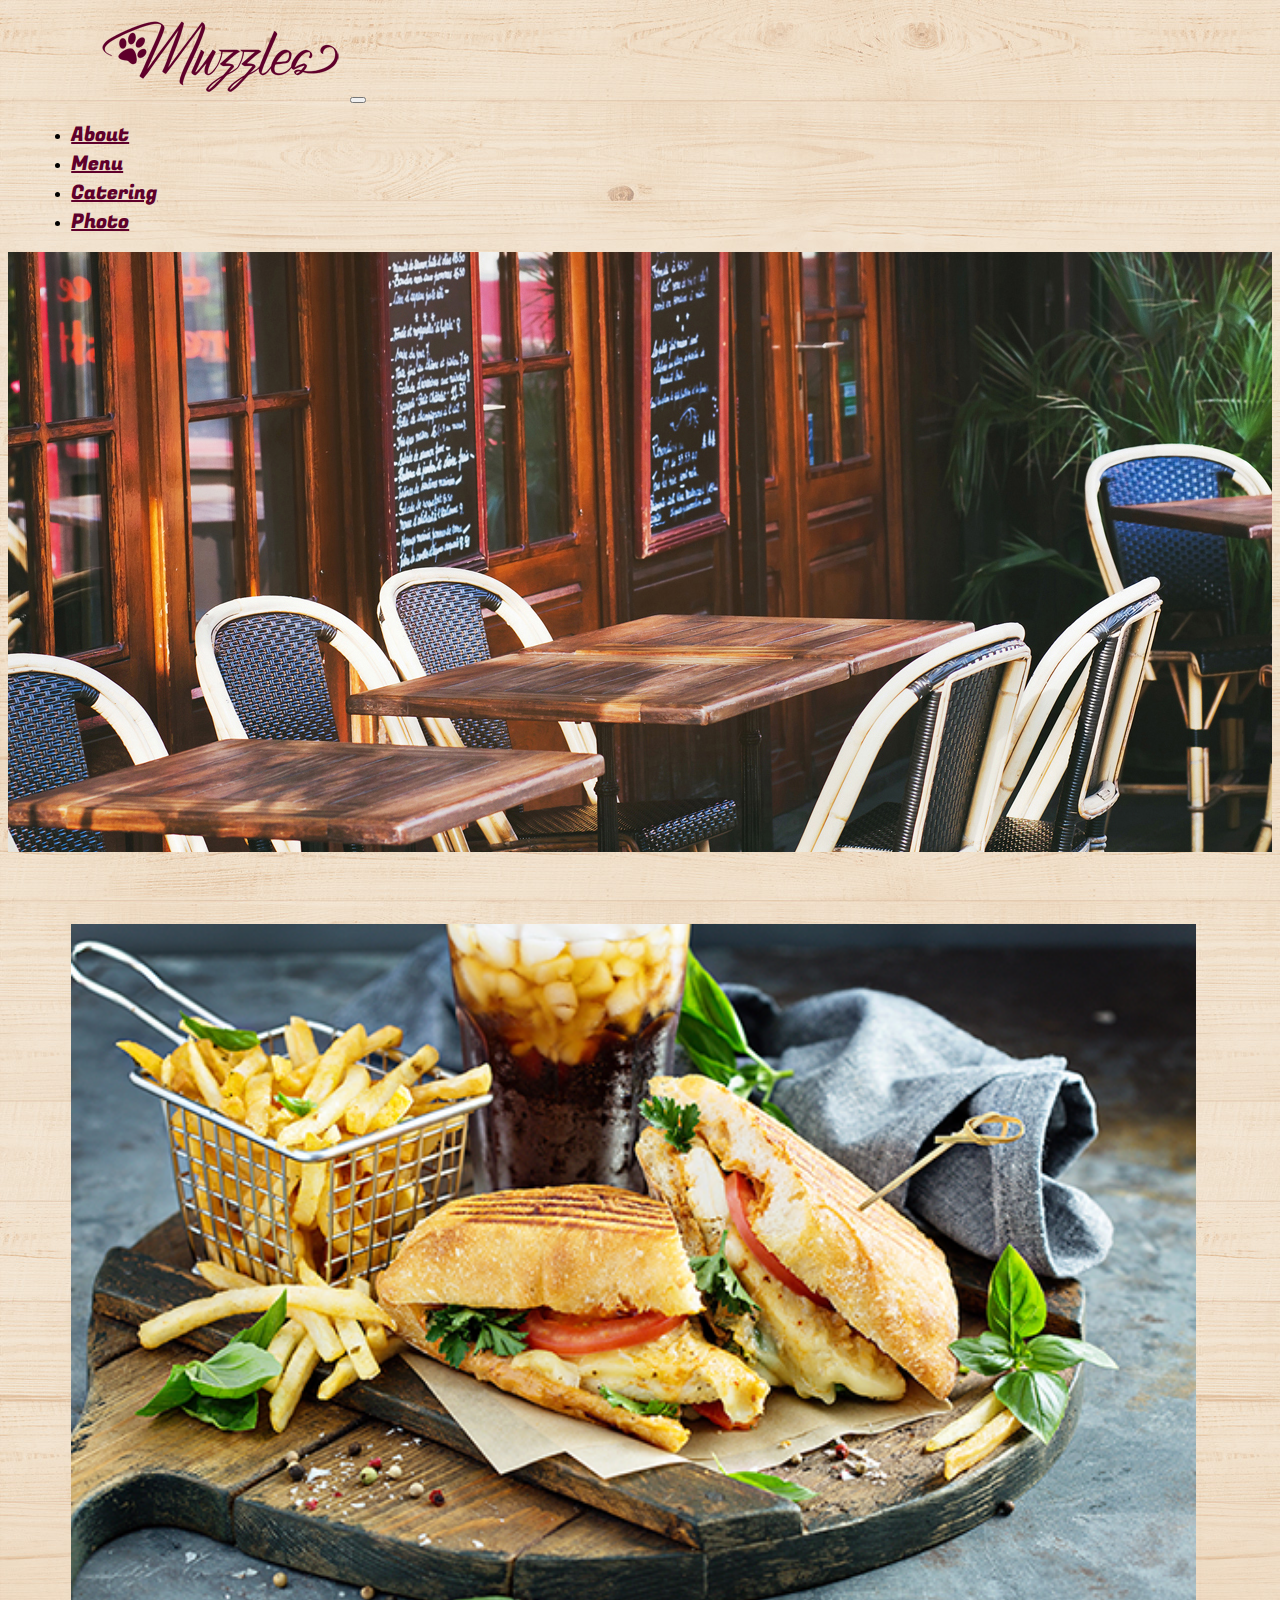
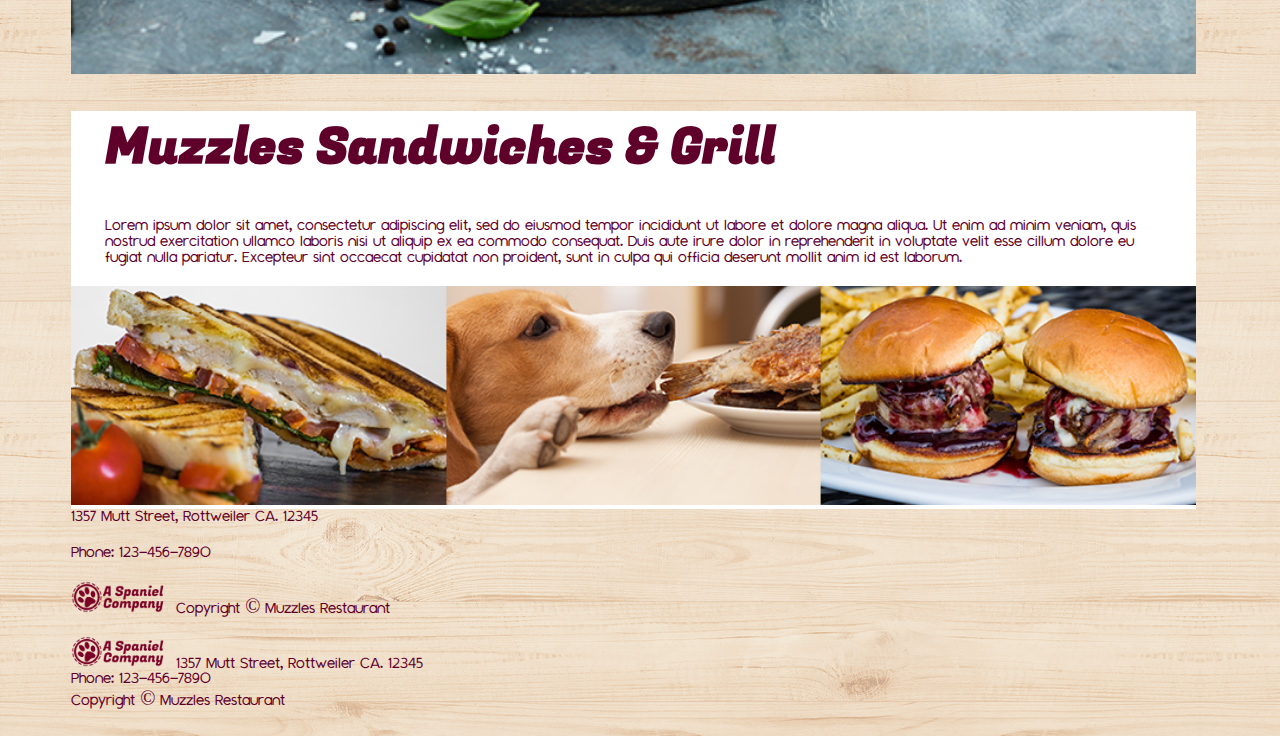
<file: index.html>
<!DOCTYPE html>
<html lang="en">

<head>
  <meta charset="utf-8" />
  <meta name="viewport" content="width=device-width, initial-scale=1" />
  <title>Home Page</title>
  <link href="https://cdn.jsdelivr.net/npm/bootstrap@5.3.2/dist/css/bootstrap.min.css" rel="stylesheet"
    integrity="sha384-T3c6CoIi6uLrA9TneNEoa7RxnatzjcDSCmG1MXxSR1GAsXEV/Dwwykc2MPK8M2HN" crossorigin="anonymous" />
  <link rel="stylesheet" href="./style/styles.css" />
  <link rel="preconnect" href="https://fonts.googleapis.com" />
  <link rel="preconnect" href="https://fonts.gstatic.com" crossorigin />
  <link href="https://fonts.googleapis.com/css2?family=Fugaz+One&display=swap" rel="stylesheet" />
</head>

<body>
  <!-- navbar start -->
  <nav class="navbar navbar-expand-lg">
    <div class="container-fluid mb-3">
      <a class="navbar-brand" style="margin-left: 7%;" href="../index.html"><img
          class="navBarImg" src="../assets/RestaurantMockupFiles/assets/MuzzlesLogo.png" alt="Muzzles Logo"></a>
      <button class="navbar-toggler btnColor" style=" margin-right: 7%;" type="button" data-bs-toggle="collapse" data-bs-target="#navbarSupportedContent"
        aria-controls="navbarSupportedContent" aria-expanded="false" aria-label="Toggle navigation">
        <span class="navbar-toggler-icon"></span>
      </button>
      <div class="collapse navbar-collapse justify-content-end" id="navbarSupportedContent" style=" margin-right: 5%;">
        <ul class="navbar-nav justify-content-end text-center">
          <div class="container" style="margin-left: 2%; margin-right: 2%;">
            <li class="nav-item">
              <a class="nav-link navBarFont" href="./pages/about.html">About</a>
            </li>
          </div>
          <div class="container" style="margin-left: 2%; margin-right: 2%;">
            <li class="nav-item">
              <a class="nav-link navBarFont" href="./pages/menu.html">Menu</a>
            </li>
          </div>
          <div class="container" style="margin-left: 2%; margin-right: 2%;">
            <li class="nav-item">
              <a class="nav-link navBarFont" href="./pages/catering.html">Catering</a>
            </li>
          </div>
          <div class="container" style="margin-left: 2%;">
            <li class="nav-item">
              <a class="nav-link navBarFont" href="./pages/photos.html">Photo</a>
            </li>
          </div>

        </ul>
      </div>
    </div>
  </nav>
  <!-- navbar end -->

  <!-- hero image start -->
  <div class="container-fluid homePGBG">
    <div class="row">

    </div>
  </div>
  <br>
  <br>
  <br>
  <br>
  <!-- hero image end -->

  <!-- section 1 start -->
  <div class="container-fluid">
    <div class="row g-0 column-gap-3" style="margin-left: 5%; margin-right: 6%">
      <div class="col-12 mb-3 col-lg-5">
        <img class="img-fluid" src="./assets/RestaurantMockupFiles/assets/homeSingle.jpg"
          alt="A board of sandwiches, fries, and soda." style="height: 100%; width: 100%; object-fit: cover; " />
      </div>
      <div class="col mb-3 d-flex flex-column" style="background-color: white">
        <div class="row mt-3 mt-lg-4" style="margin-left: 3%; margin-right: 5%; color: #5f002b">
          <h1 class="headingTextAboutPg">Muzzles Sandwiches & Grill</h1>
          <p class="paragraphTextAboutPg lh-1">
            Lorem ipsum dolor sit amet, consectetur adipiscing elit, sed do eiusmod tempor incididunt ut labore et
            dolore magna aliqua. Ut enim ad minim veniam, quis nostrud exercitation ullamco laboris nisi ut aliquip ex
            ea commodo consequat. Duis aute irure dolor in reprehenderit in voluptate velit esse cillum dolore eu fugiat
            nulla pariatur. Excepteur sint occaecat cupidatat non proident, sunt in culpa qui officia deserunt mollit
            anim id est laborum.
          </p>
        </div>
        <div class="row g-0 mt-auto">
          <img class="d-none d-sm-block d-md-block" src="./assets/RestaurantMockupFiles/assets/HomeImage.jpg" style="width: 100%;"
            alt="3 photos of sandwiches, a dog eating, and burgers.">
        </div>
      </div>
    </div>
  </div>


  <!-- section 1 end -->

  <!-- footer start -->
  <footer class="d-none d-md-block">
    <div class="container-fluid">
      <div class="row g-0 mt-4 " style="margin-left: 5%; margin-right: 6%;">
        <div class="col d-flex flex-column align-items-start paragraphTextAboutPg">
          1357 Mutt Street, Rottweiler CA. 12345
          <p>Phone: 123-456-7890</p>
        </div>
        <div class="col d-flex flex-column align-items-end paragraphTextAboutPg">
          <img src="../assets/RestaurantMockupFiles/assets/CompanyLogo.png" style="width: 100px; height: 31.6px;"
            alt="A special company logo">
          Copyright © Muzzles Restaurant
        </div>
      </div>
      <br>
  </footer>
  <!-- footer end -->

  <!-- responsive footer start -->
  <footer class="d-block d-sm-block d-md-none">
    <div class="container-fluid">
      <div class="row g-0 mt-4 mb-1" style="margin-left: 5%; margin-right: 6%;">
        <div class="col d-flex flex-column align-items-center paragraphTextAboutPg text-center">
          <img src="../assets/RestaurantMockupFiles/assets/CompanyLogo.png" style="width: 100px; height: 31.6px;"
            alt="A special company logo">
          1357 Mutt Street, Rottweiler CA. 12345
          <br>
          Phone: 123-456-7890
          <br>
          Copyright © Muzzles Restaurant
        </div>
      </div>
      <br>
  </footer>

  <!-- responsive footer end -->

  <script src="https://cdn.jsdelivr.net/npm/bootstrap@5.3.2/dist/js/bootstrap.bundle.min.js"
    integrity="sha384-C6RzsynM9kWDrMNeT87bh95OGNyZPhcTNXj1NW7RuBCsyN/o0jlpcV8Qyq46cDfL"
    crossorigin="anonymous"></script>
</body>

</html>
</file>
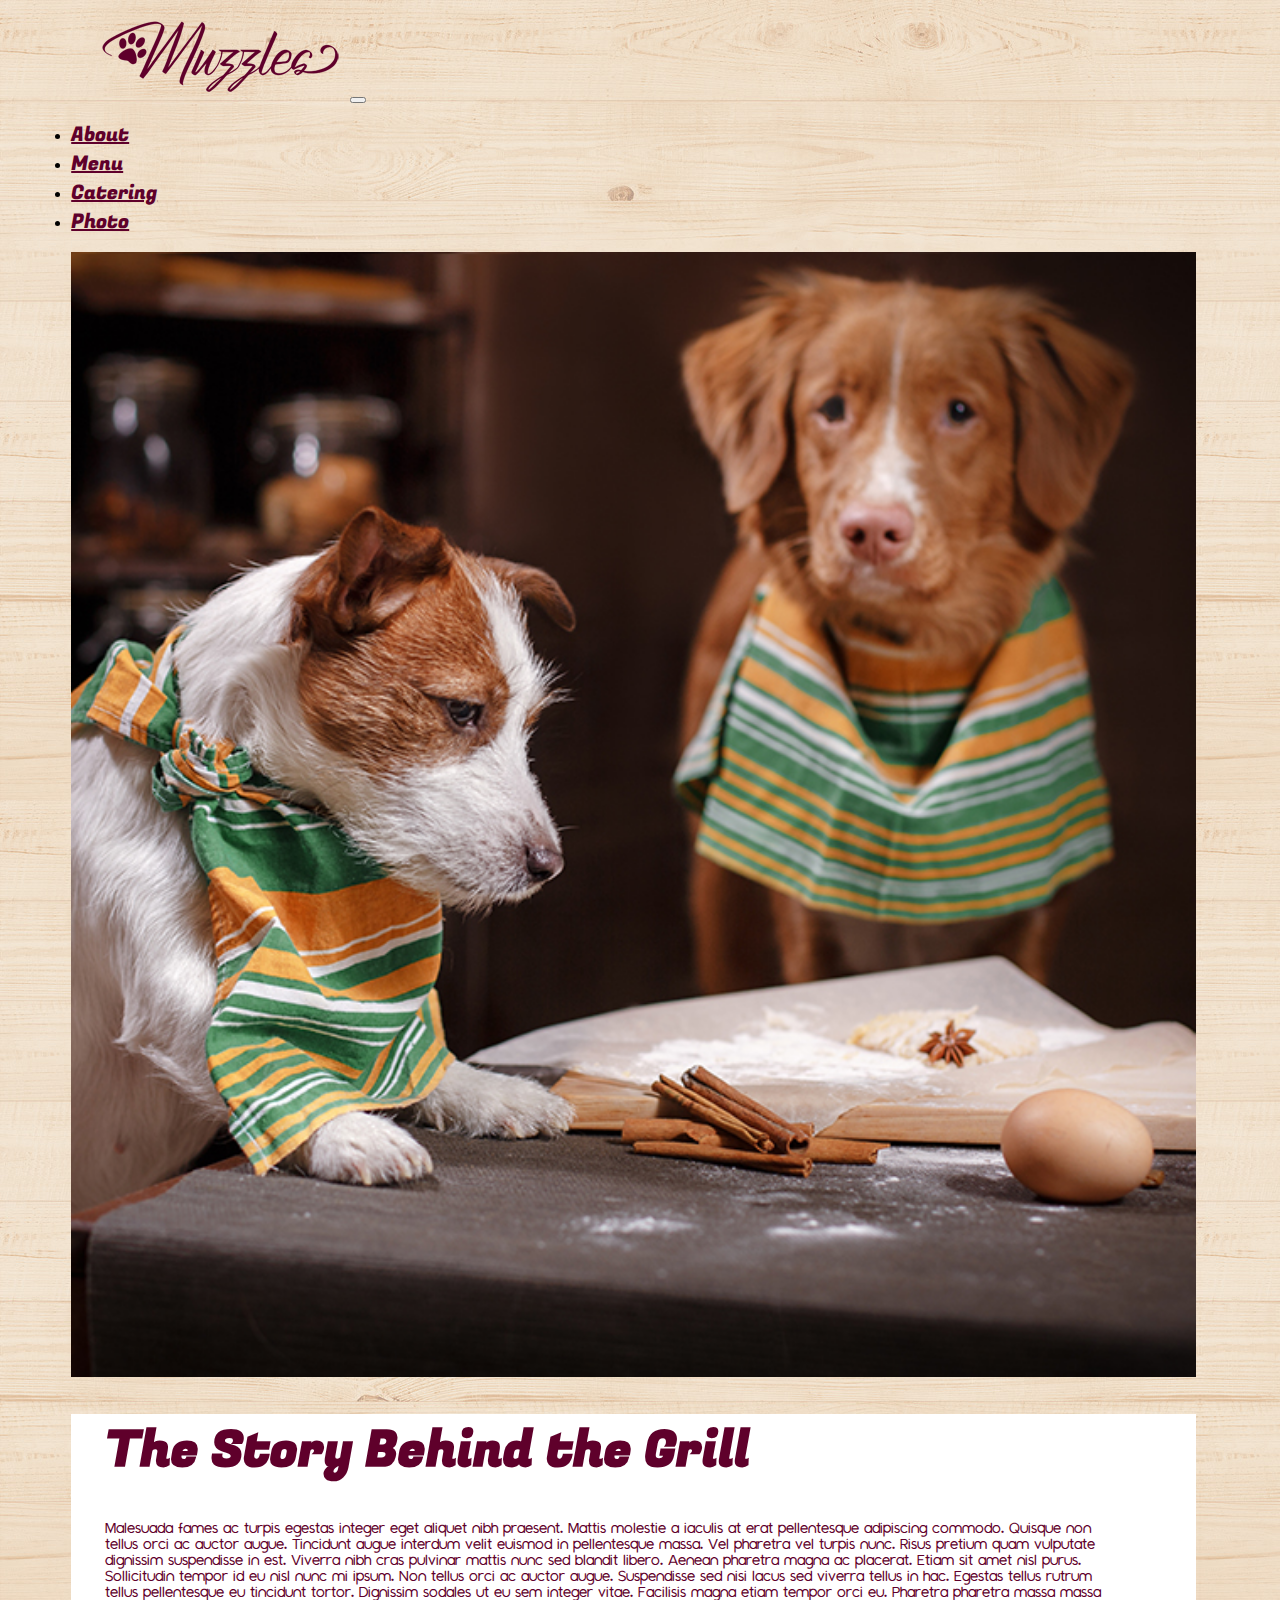
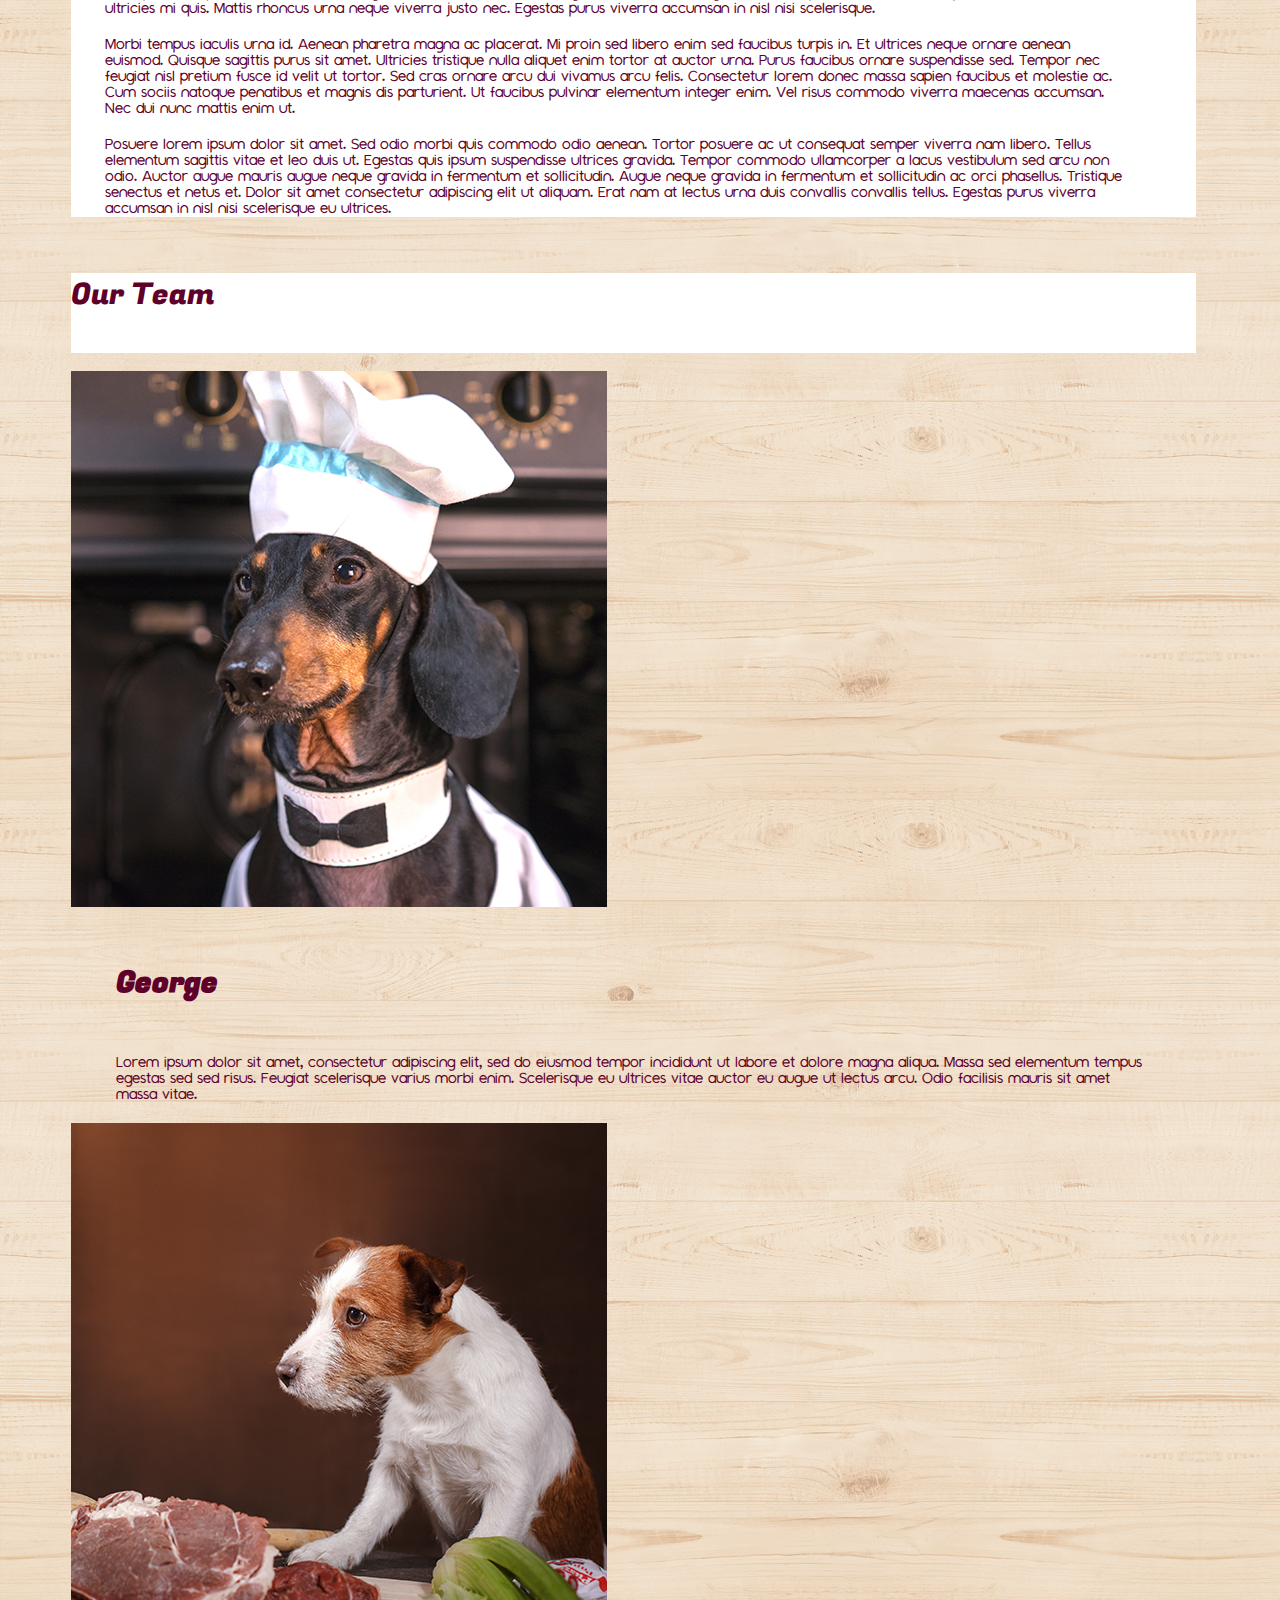
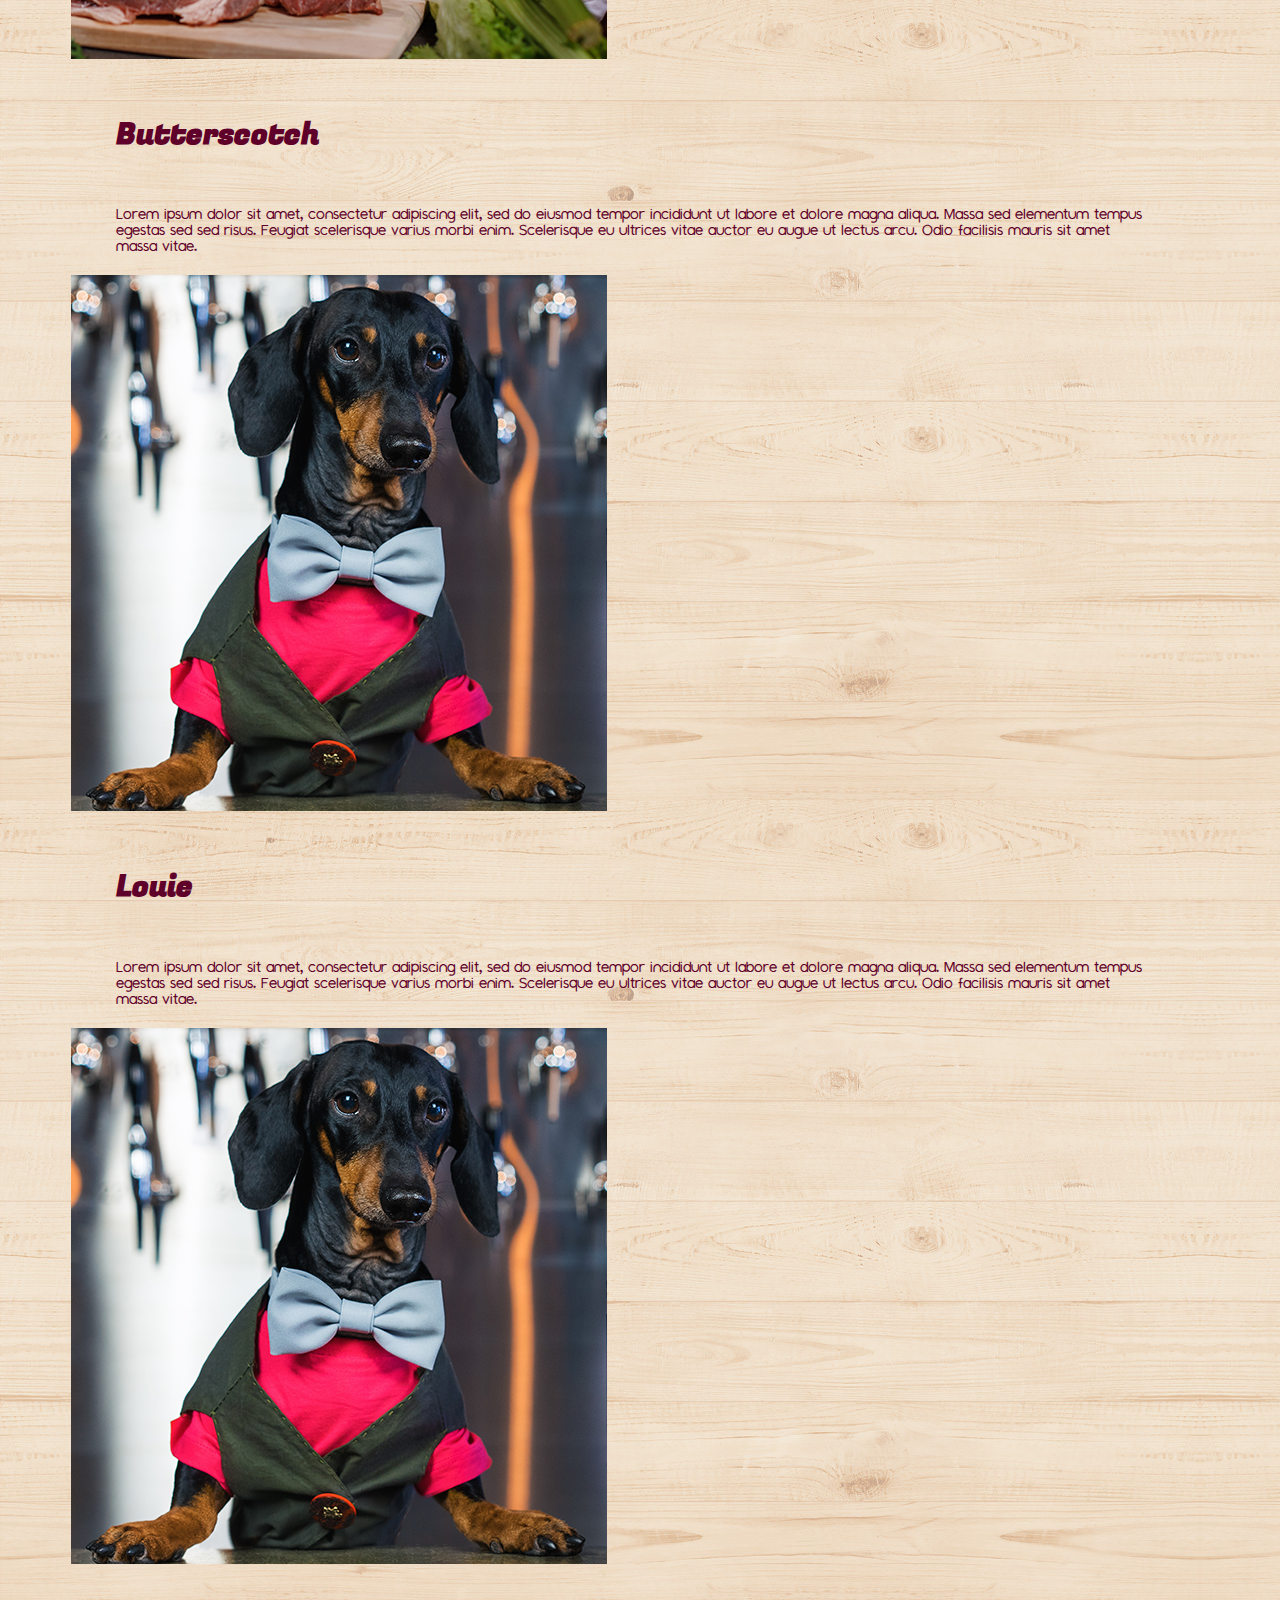
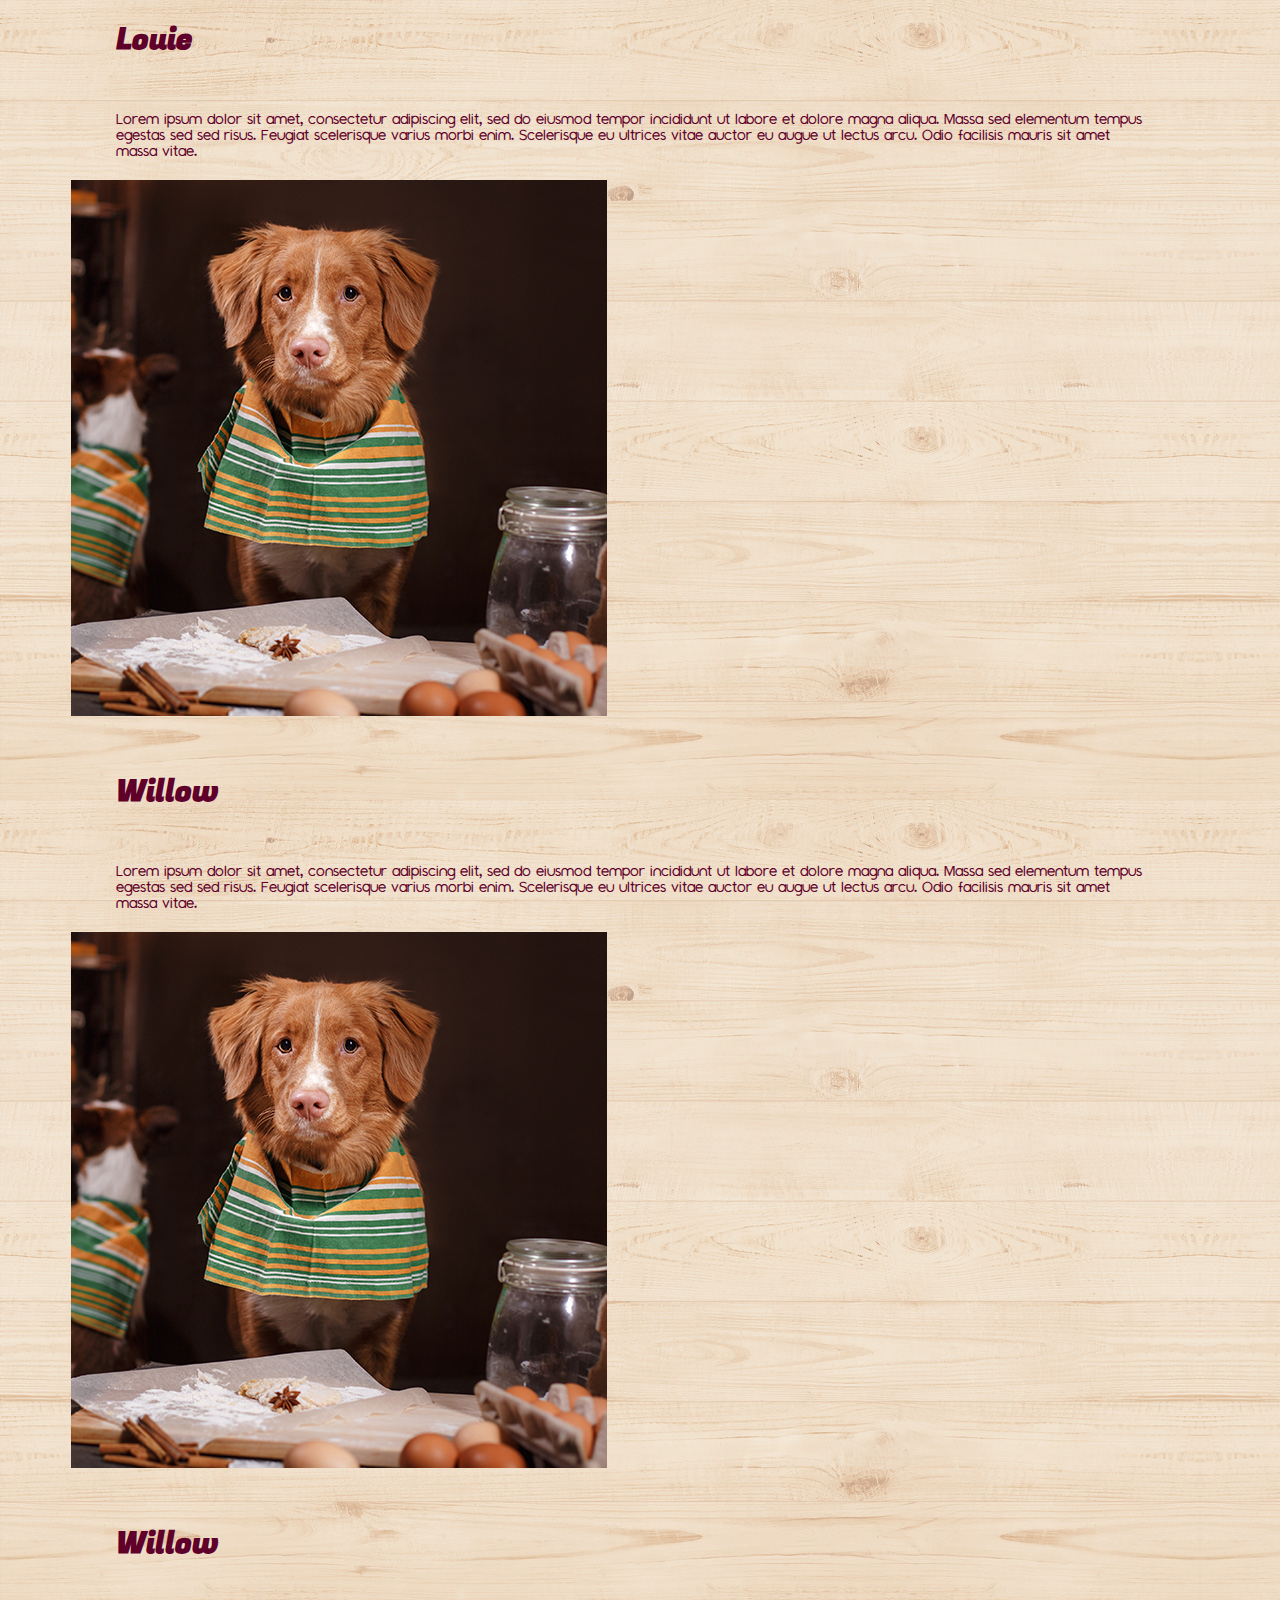
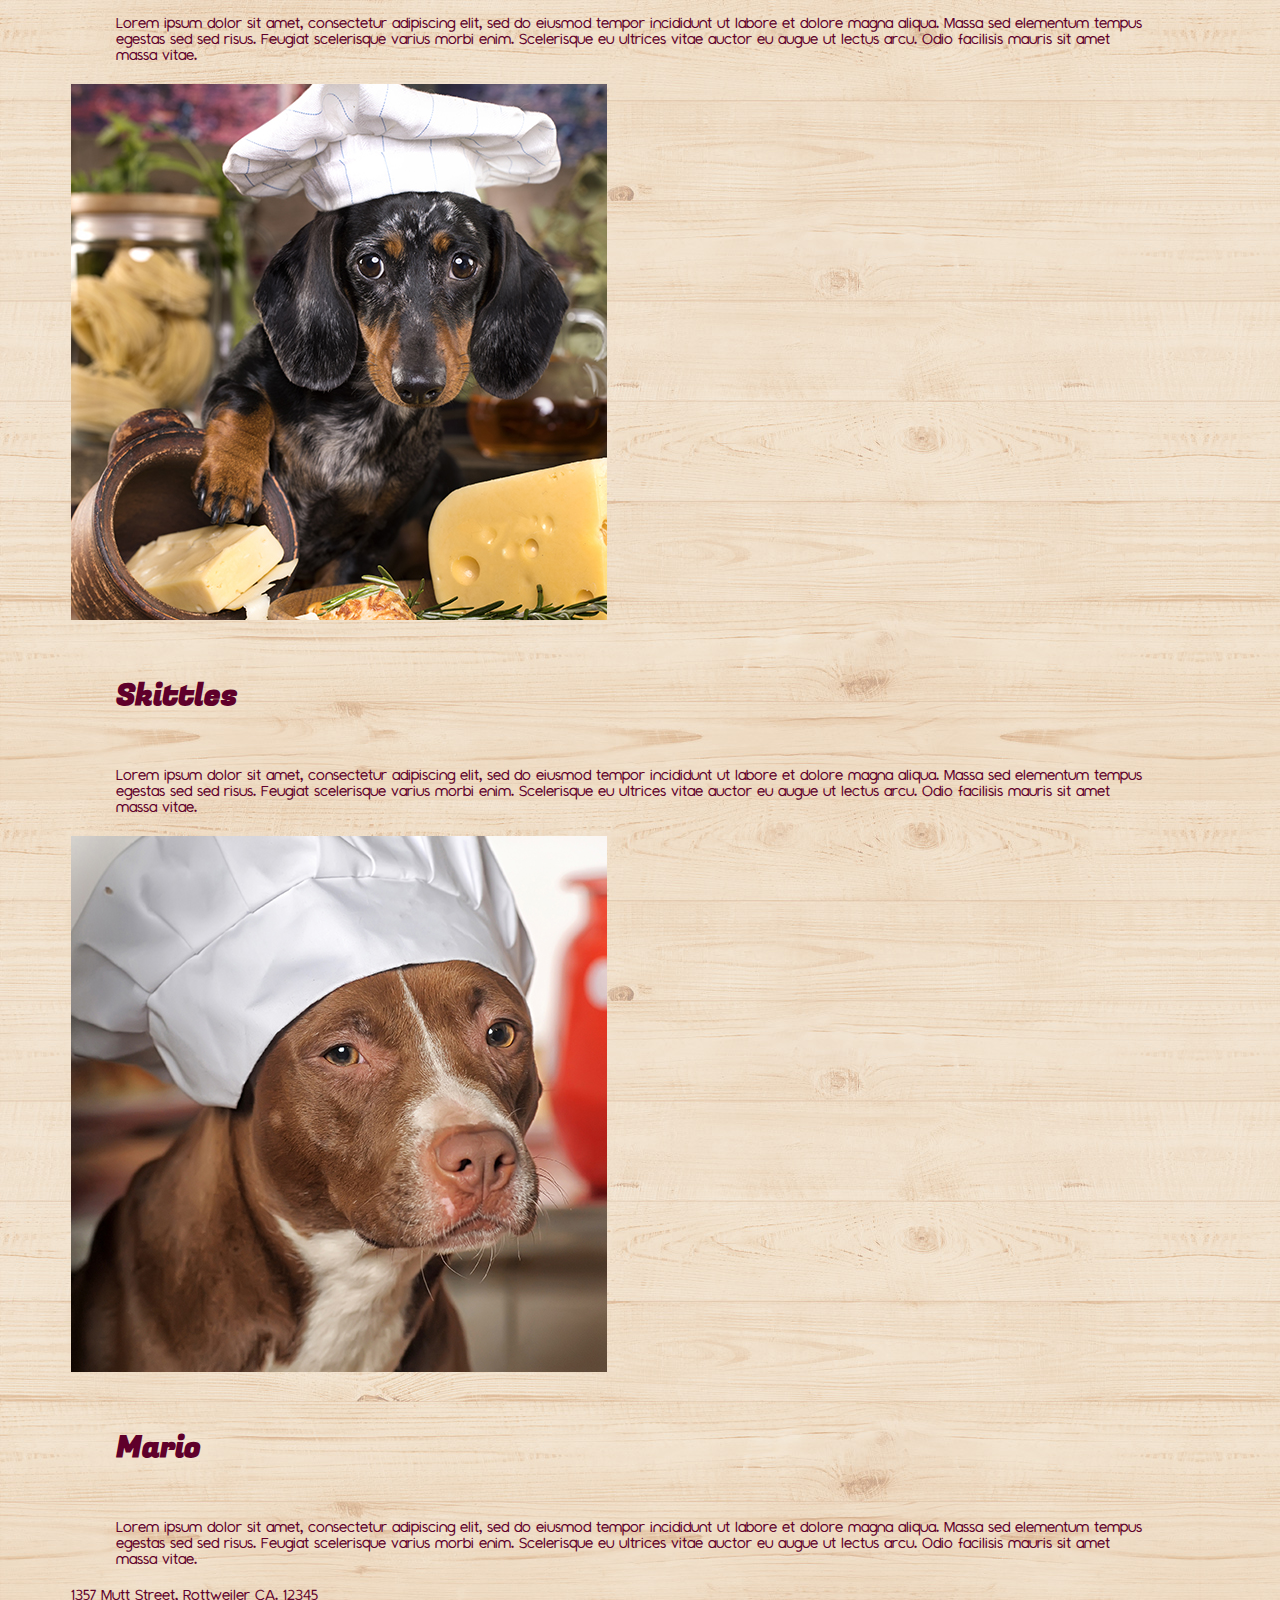
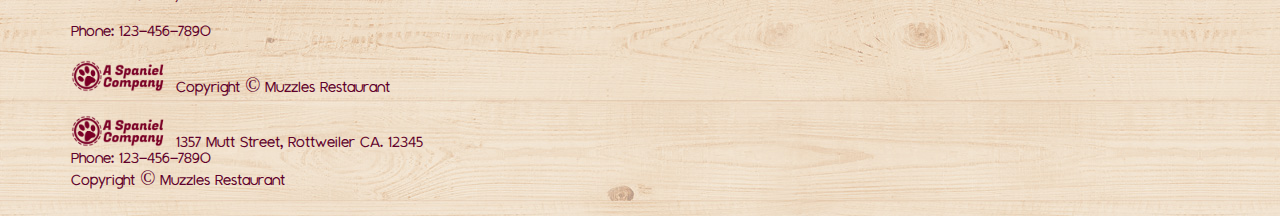
<file: pages/about.html>
<!DOCTYPE html>
<html lang="en">
  <head>
    <meta charset="utf-8" />
    <meta name="viewport" content="width=device-width, initial-scale=1" />
    <title>About Me Page</title>
    <link
      href="https://cdn.jsdelivr.net/npm/bootstrap@5.3.2/dist/css/bootstrap.min.css"
      rel="stylesheet"
      integrity="sha384-T3c6CoIi6uLrA9TneNEoa7RxnatzjcDSCmG1MXxSR1GAsXEV/Dwwykc2MPK8M2HN"
      crossorigin="anonymous"
    />
    <link rel="stylesheet" href="../style/styles.css" />
    <link rel="preconnect" href="https://fonts.googleapis.com" />
    <link rel="preconnect" href="https://fonts.gstatic.com" crossorigin />
    <link
      href="https://fonts.googleapis.com/css2?family=Fugaz+One&display=swap"
      rel="stylesheet"
    />
  </head>
  <body>
    <!-- navbar start -->
    <nav class="navbar navbar-expand-lg">
      <div class="container-fluid mb-3">
        <a class="navbar-brand" style="margin-left: 7%;" href="../index.html"><img
          class="navBarImg" src="../assets/RestaurantMockupFiles/assets/MuzzlesLogo.png" alt="Muzzles Logo"></a>
        <button class="navbar-toggler btnColor" style=" margin-right: 7%;" type="button" data-bs-toggle="collapse" data-bs-target="#navbarSupportedContent"
          aria-controls="navbarSupportedContent" aria-expanded="false" aria-label="Toggle navigation">
          <span class="navbar-toggler-icon"></span>
        </button>
        <div class="collapse navbar-collapse justify-content-end" id="navbarSupportedContent" style=" margin-right: 5%;">
          <ul class="navbar-nav justify-content-end text-center">
            <div class="container" style="margin-left: 2%; margin-right: 2%;">
              <li class="nav-item">
                <a class="nav-link navBarFont" href="./about.html">About</a>
              </li>
            </div>
            <div class="container" style="margin-left: 2%; margin-right: 2%;">
              <li class="nav-item">
                <a class="nav-link navBarFont" href="./menu.html">Menu</a>
              </li>
            </div>
            <div class="container" style="margin-left: 2%; margin-right: 2%;">
              <li class="nav-item">
                <a class="nav-link navBarFont" href="./catering.html">Catering</a>
              </li>
            </div>
            <div class="container" style="margin-left: 2%;">
              <li class="nav-item">
                <a class="nav-link navBarFont" href="./photos.html">Photo</a>
              </li>
            </div>
  
          </ul>
        </div>
      </div>
    </nav>
    <!-- navbar end -->

    <!-- first section -->
    <div class="container-fluid">
      <div
        class="row g-0 column-gap-3"
        style="margin-left: 5%; margin-right: 6%"
      >
        <div class="col-12 col-xl-5 mb-4">
          <img
            class="img-fluid"
            src="../assets/RestaurantMockupFiles/assets/AboutMain.jpg"
            alt="Two dogs with bibs getting ready to be served."
            style="height: 100%; width: 100%; object-fit: cover; "
          />
        </div>
        <div class="col mb-4" style="background-color: white">
          <div
            class="row mt-5 mb-5"
            style="margin-left: 3%; margin-right: 6%; color: #5f002b"
          >
            <h1 class="headingTextAboutPg">The Story Behind the Grill</h1>
            <p class="paragraphTextAboutPg lh-1">
              Malesuada fames ac turpis egestas integer eget aliquet nibh
              praesent. Mattis molestie a iaculis at erat pellentesque
              adipiscing commodo. Quisque non tellus orci ac auctor augue.
              Tincidunt augue interdum velit euismod in pellentesque massa. Vel
              pharetra vel turpis nunc. Risus pretium quam vulputate dignissim
              suspendisse in est. Viverra nibh cras pulvinar mattis nunc sed
              blandit libero. Aenean pharetra magna ac placerat. Etiam sit amet
              nisl purus. Sollicitudin tempor id eu nisl nunc mi ipsum. Non
              tellus orci ac auctor augue. Suspendisse sed nisi lacus sed
              viverra tellus in hac. Egestas tellus rutrum tellus pellentesque
              eu tincidunt tortor. Dignissim sodales ut eu sem integer vitae.
              Facilisis magna etiam tempor orci eu. Pharetra pharetra massa
              massa ultricies mi quis. Mattis rhoncus urna neque viverra justo
              nec. Egestas purus viverra accumsan in nisl nisi scelerisque.
            </p>
            <p class="paragraphTextAboutPg lh-1">
              Morbi tempus iaculis urna id. Aenean pharetra magna ac placerat.
              Mi proin sed libero enim sed faucibus turpis in. Et ultrices neque
              ornare aenean euismod. Quisque sagittis purus sit amet. Ultricies
              tristique nulla aliquet enim tortor at auctor urna. Purus faucibus
              ornare suspendisse sed. Tempor nec feugiat nisl pretium fusce id
              velit ut tortor. Sed cras ornare arcu dui vivamus arcu felis.
              Consectetur lorem donec massa sapien faucibus et molestie ac. Cum
              sociis natoque penatibus et magnis dis parturient. Ut faucibus
              pulvinar elementum integer enim. Vel risus commodo viverra
              maecenas accumsan. Nec dui nunc mattis enim ut.
            </p>
            <p class="paragraphTextAboutPg lh-1">
              Posuere lorem ipsum dolor sit amet. Sed odio morbi quis commodo
              odio aenean. Tortor posuere ac ut consequat semper viverra nam
              libero. Tellus elementum sagittis vitae et leo duis ut. Egestas
              quis ipsum suspendisse ultrices gravida. Tempor commodo
              ullamcorper a lacus vestibulum sed arcu non odio. Auctor augue
              mauris augue neque gravida in fermentum et sollicitudin. Augue
              neque gravida in fermentum et sollicitudin ac orci phasellus.
              Tristique senectus et netus et. Dolor sit amet consectetur
              adipiscing elit ut aliquam. Erat nam at lectus urna duis convallis
              convallis tellus. Egestas purus viverra accumsan in nisl nisi
              scelerisque eu ultrices.
            </p>
          </div>
        </div>
      </div>
    </div>

    <br />
    <br />
    <!-- first section end -->

    <!-- our team header start -->
    <div class="container-fluid mb-2">
      <div class="row" style="margin-left: 5%; margin-right: 6%">
        <div
          class="col d-flex justify-content-center align-items-center headerTextAboutPg"
          style="height: 80px; background-color: white; color: #5f002b"
        >
          Our Team
        </div>
      </div>
    </div>
    <br />

    <!-- our team header end -->

    <!-- our team section start -->
    <div class="container-fluid">
      <div
        class="row g-0 column-gap-3"
        style="margin-left: 5%; margin-right: 6%"
      >
        <div class="col-12 col-md col-lg mb-3">
          <div class="card" style="width: auto; border: 0; border-radius: 0">
            <img
              src="../assets/RestaurantMockupFiles/assets/doxie3.jpg"
              class="card-img-top"
              alt="Dog named George that is wearing a chef's outfit."
              style="border-radius: 0"
            />
            <div class="card-body" style="color: #5f002b">
              <h5 class="card-title headerTextAboutPg" style="margin-left: 4%; margin-right: 4%;">George</h5>
              <p class="card-text paragraphTextAboutPg lh-1 mb-4" style="margin-left: 4%; margin-right: 4%;">
                Lorem ipsum dolor sit amet, consectetur adipiscing elit, sed do
                eiusmod tempor incididunt ut labore et dolore magna aliqua.
                Massa sed elementum tempus egestas sed sed risus. Feugiat
                scelerisque varius morbi enim. Scelerisque eu ultrices vitae
                auctor eu augue ut lectus arcu. Odio facilisis mauris sit amet
                massa vitae.
              </p>
            </div>
          </div>
        </div>
        <div class="col-12 col-md col-lg mb-3">
          <div class="card" style="width: auto; border: 0; border-radius: 0">
            <img
              src="../assets/RestaurantMockupFiles/assets/jackrussel.jpg"
              class="card-img-top"
              alt="Dog named Butterscotch that is getting ready to prepare meat."
              style="border-radius: 0"
            />
            <div class="card-body" style="color: #5f002b">
              <h5 class="card-title headerTextAboutPg" style="margin-left: 4%; margin-right: 4%;">Butterscotch</h5>
              <p class="card-text paragraphTextAboutPg lh-1 mb-4" style="margin-left: 4%; margin-right: 4%;">
                Lorem ipsum dolor sit amet, consectetur adipiscing elit, sed do
                eiusmod tempor incididunt ut labore et dolore magna aliqua.
                Massa sed elementum tempus egestas sed sed risus. Feugiat
                scelerisque varius morbi enim. Scelerisque eu ultrices vitae
                auctor eu augue ut lectus arcu. Odio facilisis mauris sit amet
                massa vitae.
              </p>
            </div>
          </div>
        </div>
        <div class="col-12 d-md-none d-lg-block col-lg mb-3">
          <div class="card" style="width: auto; border: 0; border-radius: 0">
            <img
              src="../assets/RestaurantMockupFiles/assets/doxie1.jpg"
              class="card-img-top"
              alt="Dog named Louie that has a tuxedo."
              style="border-radius: 0"
            />
            <div class="card-body" style="color: #5f002b">
              <h5 class="card-title headerTextAboutPg" style="margin-left: 4%; margin-right: 4%;">Louie</h5>
              <p class="card-text paragraphTextAboutPg lh-1 mb-4" style="margin-left: 4%; margin-right: 4%;">
                Lorem ipsum dolor sit amet, consectetur adipiscing elit, sed do
                eiusmod tempor incididunt ut labore et dolore magna aliqua.
                Massa sed elementum tempus egestas sed sed risus. Feugiat
                scelerisque varius morbi enim. Scelerisque eu ultrices vitae
                auctor eu augue ut lectus arcu. Odio facilisis mauris sit amet
                massa vitae.
              </p>
            </div>
          </div>
        </div>
      </div>

      <div class="row g-0 column-gap-3" style="margin-left: 5%; margin-right: 6%">

        <div class="col-12 d-none d-md-block d-lg-none col-md col-lg mb-3">
          <div class="card" style="width: auto; border: 0; border-radius: 0">
            <img
              src="../assets/RestaurantMockupFiles/assets/doxie1.jpg"
              class="card-img-top"
              alt="Dog named Louie that has a tuxedo."
              style="border-radius: 0"
            />
            <div class="card-body" style="color: #5f002b">
              <h5 class="card-title headerTextAboutPg" style="margin-left: 4%; margin-right: 4%;">Louie</h5>
              <p class="card-text paragraphTextAboutPg lh-1 mb-4" style="margin-left: 4%; margin-right: 4%;">
                Lorem ipsum dolor sit amet, consectetur adipiscing elit, sed do
                eiusmod tempor incididunt ut labore et dolore magna aliqua.
                Massa sed elementum tempus egestas sed sed risus. Feugiat
                scelerisque varius morbi enim. Scelerisque eu ultrices vitae
                auctor eu augue ut lectus arcu. Odio facilisis mauris sit amet
                massa vitae.
              </p>
            </div>
          </div>
        </div>

        <div class="col-12 d-none d-md-block d-lg-none col-md col-lg mb-3">
          <div class="card" style="width: auto; border: 0; border-radius: 0">
            <img
              src="../assets/RestaurantMockupFiles/assets/novascotia.jpg"
              class="card-img-top"
              alt="Dog named Willow that has a bib."
              style="border-radius: 0"
            />
            <div class="card-body" style="color: #5f002b">
              <h5 class="card-title headerTextAboutPg" style="margin-left: 4%; margin-right: 4%;">Willow</h5>
              <p class="card-text paragraphTextAboutPg lh-1 mb-4" style="margin-left: 4%; margin-right: 4%;">
                Lorem ipsum dolor sit amet, consectetur adipiscing elit, sed do
                eiusmod tempor incididunt ut labore et dolore magna aliqua.
                Massa sed elementum tempus egestas sed sed risus. Feugiat
                scelerisque varius morbi enim. Scelerisque eu ultrices vitae
                auctor eu augue ut lectus arcu. Odio facilisis mauris sit amet
                massa vitae.
              </p>
            </div>
          </div>
        </div>
      </div>

      <div
        class="row g-0 column-gap-3"
        style="margin-left: 5%; margin-right: 6%"
      >
        <div class="col-12 d-md-none d-lg-block col-lg mb-3">
          <div class="card" style="width: auto; border: 0; border-radius: 0">
            <img
              src="../assets/RestaurantMockupFiles/assets/novascotia.jpg"
              class="card-img-top"
              alt="Dog named Willow that has a bib."
              style="border-radius: 0"
            />
            <div class="card-body" style="color: #5f002b">
              <h5 class="card-title headerTextAboutPg" style="margin-left: 4%; margin-right: 4%;">Willow</h5>
              <p class="card-text paragraphTextAboutPg lh-1 mb-4" style="margin-left: 4%; margin-right: 4%;">
                Lorem ipsum dolor sit amet, consectetur adipiscing elit, sed do
                eiusmod tempor incididunt ut labore et dolore magna aliqua.
                Massa sed elementum tempus egestas sed sed risus. Feugiat
                scelerisque varius morbi enim. Scelerisque eu ultrices vitae
                auctor eu augue ut lectus arcu. Odio facilisis mauris sit amet
                massa vitae.
              </p>
            </div>
          </div>
        </div>
        <div class="col-12 col-md col-lg mb-3">
          <div class="card" style="width: auto; border: 0; border-radius: 0">
            <img
              src="../assets/RestaurantMockupFiles/assets/doxie2.jpg"
              class="card-img-top"
              alt="Dog named Skittles that has a chef hat and cheese."
              style="border-radius: 0"
            />
            <div class="card-body" style="color: #5f002b">
              <h5 class="card-title headerTextAboutPg" style="margin-left: 4%; margin-right: 4%;">Skittles</h5>
              <p class="card-text paragraphTextAboutPg lh-1 mb-4" style="margin-left: 4%; margin-right: 4%;">
                Lorem ipsum dolor sit amet, consectetur adipiscing elit, sed do
                eiusmod tempor incididunt ut labore et dolore magna aliqua.
                Massa sed elementum tempus egestas sed sed risus. Feugiat
                scelerisque varius morbi enim. Scelerisque eu ultrices vitae
                auctor eu augue ut lectus arcu. Odio facilisis mauris sit amet
                massa vitae.
              </p>
            </div>
          </div>
        </div>
        <div class="col-12 col-md col-lg mb-3">
          <div class="card" style="width: auto; border: 0; border-radius: 0">
            <img
              src="../assets/RestaurantMockupFiles/assets/staffie.jpg"
              class="card-img-top"
              alt="Dog named Mario with a chef's hat."
              style="border-radius: 0"
            />
            <div class="card-body" style="color: #5f002b">
              <h5 class="card-title headerTextAboutPg" style="margin-left: 4%; margin-right: 4%;">Mario</h5>
              <p class="card-text paragraphTextAboutPg lh-1 mb-4" style="margin-left: 4%; margin-right: 4%;">
                Lorem ipsum dolor sit amet, consectetur adipiscing elit, sed do
                eiusmod tempor incididunt ut labore et dolore magna aliqua.
                Massa sed elementum tempus egestas sed sed risus. Feugiat
                scelerisque varius morbi enim. Scelerisque eu ultrices vitae
                auctor eu augue ut lectus arcu. Odio facilisis mauris sit amet
                massa vitae.
              </p>
            </div>
          </div>
        </div>
      </div>
    </div>
    <!-- our team section end -->

    <!-- footer start -->
    <footer class="d-none d-md-block">
      <div class="container-fluid">
        <div class="row g-0 mt-5 " style="margin-left: 5%; margin-right: 6%;">
          <div class="col d-flex flex-column align-items-start paragraphTextAboutPg">
            1357 Mutt Street, Rottweiler CA. 12345
            <p>Phone: 123-456-7890</p>
          </div>
          <div class="col d-flex flex-column align-items-end paragraphTextAboutPg">
            <img src="../assets/RestaurantMockupFiles/assets/CompanyLogo.png" style="width: 100px; height: 31.6px;"
              alt="A special company logo">
            Copyright © Muzzles Restaurant
          </div>
        </div>
        <br>
    </footer>
    <!-- footer end -->

    <!-- responsive footer start -->
    <footer class="d-block d-sm-block d-md-none">
      <div class="container-fluid">
        <div class="row g-0 mt-4 mb-1" style="margin-left: 5%; margin-right: 6%;">
          <div class="col d-flex flex-column align-items-center paragraphTextAboutPg text-center">
            <img src="../assets/RestaurantMockupFiles/assets/CompanyLogo.png" style="width: 100px; height: 31.6px;"
              alt="A special company logo">
            1357 Mutt Street, Rottweiler CA. 12345
            <br>
            Phone: 123-456-7890
            <br>
            Copyright © Muzzles Restaurant
          </div>
        </div>
        <br>
    </footer>

    <!-- responsive footer end -->

    <script
      src="https://cdn.jsdelivr.net/npm/bootstrap@5.3.2/dist/js/bootstrap.bundle.min.js"
      integrity="sha384-C6RzsynM9kWDrMNeT87bh95OGNyZPhcTNXj1NW7RuBCsyN/o0jlpcV8Qyq46cDfL"
      crossorigin="anonymous"
    ></script>
  </body>
</html>
</file>
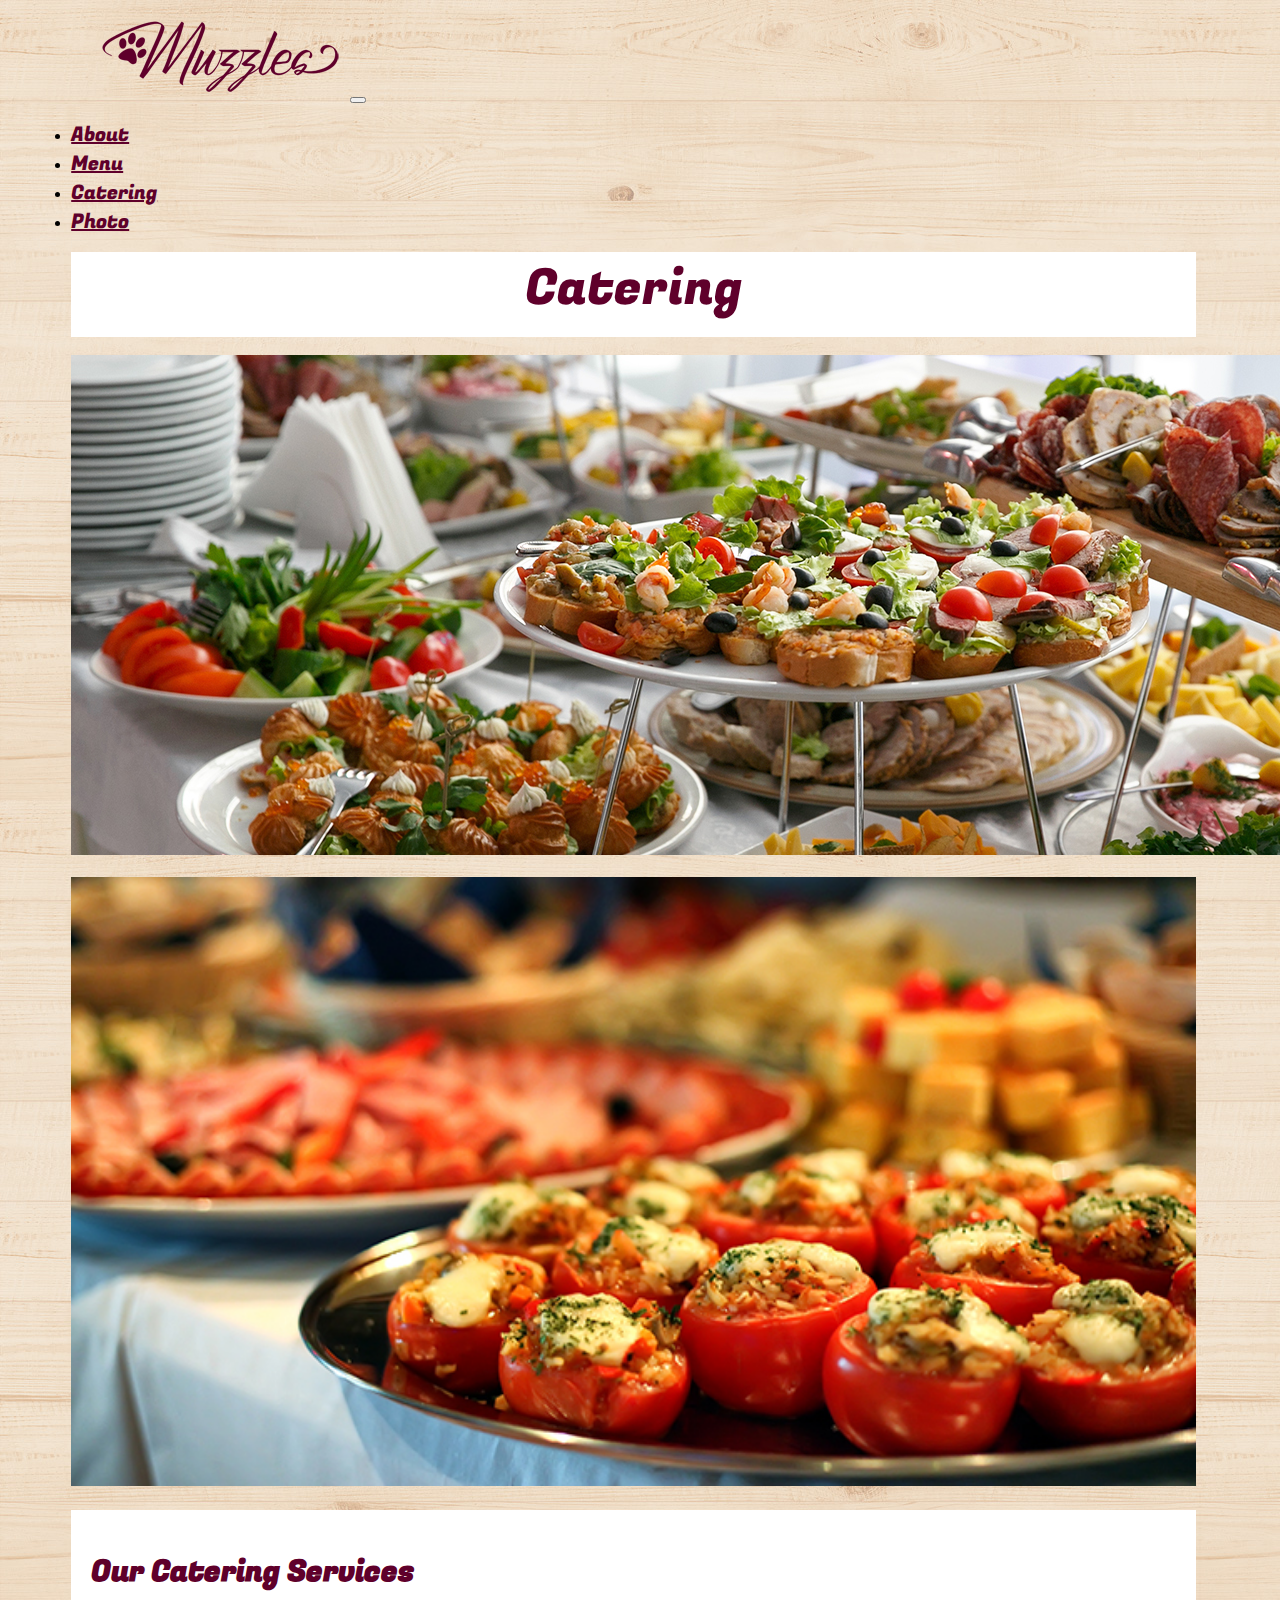
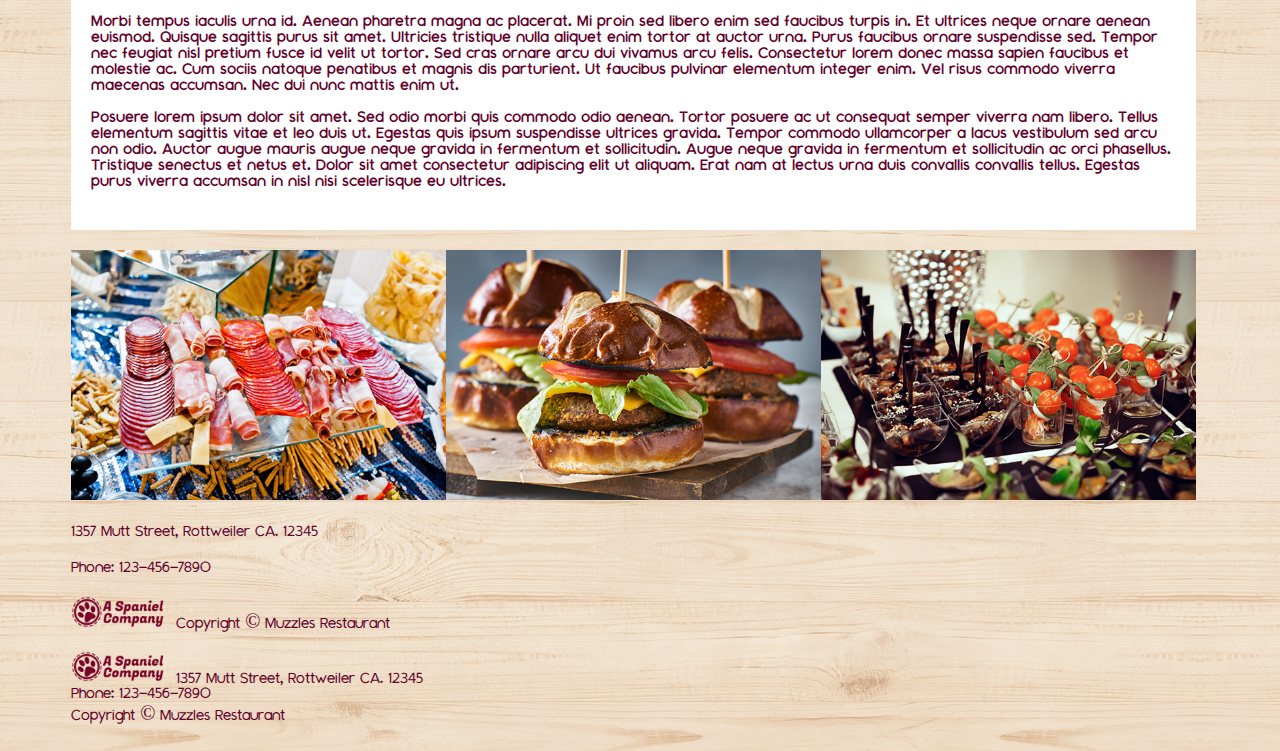
<file: pages/catering.html>
<!doctype html>
<html lang="en">

<head>
    <meta charset="utf-8">
    <meta name="viewport" content="width=device-width, initial-scale=1">
    <title>Catering</title>
    <link href="https://cdn.jsdelivr.net/npm/bootstrap@5.3.2/dist/css/bootstrap.min.css" rel="stylesheet"
        integrity="sha384-T3c6CoIi6uLrA9TneNEoa7RxnatzjcDSCmG1MXxSR1GAsXEV/Dwwykc2MPK8M2HN" crossorigin="anonymous">
</head>
<link rel="stylesheet" href="../style/styles.css">

<body>
    <!-- navbar start -->
    <nav class="navbar navbar-expand-lg">
        <div class="container-fluid mb-3">
          <a class="navbar-brand" style="margin-left: 7%;" href="../index.html"><img
            class="navBarImg" src="../assets/RestaurantMockupFiles/assets/MuzzlesLogo.png" alt="Muzzles Logo"></a>
          <button class="navbar-toggler btnColor" style=" margin-right: 7%;" type="button" data-bs-toggle="collapse" data-bs-target="#navbarSupportedContent"
            aria-controls="navbarSupportedContent" aria-expanded="false" aria-label="Toggle navigation">
            <span class="navbar-toggler-icon"></span>
          </button>
          <div class="collapse navbar-collapse justify-content-end" id="navbarSupportedContent" style=" margin-right: 5%;">
            <ul class="navbar-nav justify-content-end text-center">
              <div class="container" style="margin-left: 2%; margin-right: 2%;">
                <li class="nav-item">
                  <a class="nav-link navBarFont" href="./about.html">About</a>
                </li>
              </div>
              <div class="container" style="margin-left: 2%; margin-right: 2%;">
                <li class="nav-item">
                  <a class="nav-link navBarFont" href="./menu.html">Menu</a>
                </li>
              </div>
              <div class="container" style="margin-left: 2%; margin-right: 2%;">
                <li class="nav-item">
                  <a class="nav-link navBarFont" href="./catering.html">Catering</a>
                </li>
              </div>
              <div class="container" style="margin-left: 2%;">
                <li class="nav-item">
                  <a class="nav-link navBarFont" href="./photos.html">Photo</a>
                </li>
              </div>
    
            </ul>
          </div>
        </div>
      </nav>
    <!-- navbar end -->

    <!-- Title Head start -->
    <div class="container-fluid">
        <div class="row" style="margin-left: 5%; margin-right: 6%;">
            <div class="col cateringTitle" style="height: 80px; background-color: white;">
                Catering
            </div>
        </div>
    </div>
    <!-- Title Head End -->

    <!-- Hero Image Start -->
    <br>
    <div class="container-fluid">
        <div class="row g-0" style="margin-left: 5%; margin-right:6%;">
            <div class="col heroImage">
                <div class="row">
                    <img src="../assets/RestaurantMockupFiles/assets/cateringHero.jpg" alt="Catering Spread">
                </div>
            </div>
        </div>
    </div>
    <br>
    <!-- Hero Image End -->

    <!-- Body Image and Text Start -->
    <div class="container-fluid">
        <div class="row g-0 column-gap-3" style="margin-left: 5%; margin-right: 6%;">
            <div class="col-12 col-xl-5">

                <img class="horderves img-fluid" src="../assets/RestaurantMockupFiles/assets/cateringMaine.jpg"
                    alt="horderves">

            </div>
            <div class="col caterText">
                <h1 class="caterTextHead">Our Catering Services</h1>
                <p class="caterTextBody lh-1">Morbi tempus iaculis urna id. Aenean pharetra magna ac placerat. Mi proin
                    sed
                    libero enim sed faucibus turpis in. Et ultrices neque ornare aenean euismod. Quisque sagittis purus
                    sit
                    amet. Ultricies tristique nulla aliquet enim tortor at auctor urna. Purus faucibus ornare
                    suspendisse
                    sed. Tempor nec feugiat nisl pretium fusce id velit ut tortor. Sed cras ornare arcu dui vivamus arcu
                    felis. Consectetur lorem donec massa sapien faucibus et molestie ac. Cum sociis natoque penatibus et
                    magnis dis parturient. Ut faucibus pulvinar elementum integer enim. Vel risus commodo viverra
                    maecenas
                    accumsan. Nec dui nunc mattis enim ut. <br><br> Posuere lorem ipsum dolor sit amet. Sed odio morbi
                    quis
                    commodo odio aenean. Tortor posuere ac ut consequat semper viverra nam libero. Tellus elementum
                    sagittis
                    vitae et leo duis ut. Egestas quis ipsum suspendisse ultrices gravida. Tempor commodo ullamcorper a
                    lacus vestibulum sed arcu non odio. Auctor augue mauris augue neque gravida in fermentum et
                    sollicitudin. Augue neque gravida in fermentum et sollicitudin ac orci phasellus. Tristique senectus
                    et
                    netus et. Dolor sit amet consectetur adipiscing elit ut aliquam. Erat nam at lectus urna duis
                    convallis
                    convallis tellus. Egestas purus viverra accumsan in nisl nisi scelerisque eu ultrices.</p>
            </div>
        </div>
    </div>
    
    <!-- Body Image and Text End -->

    <!-- Bottom Pictures Start -->
    <div class="container-fluid">
        <div class="row g-0" style="margin-left: 5%; margin-right: 6%;">
            <div class="col">
                <div class="row caterEndImage">
                    <div class="col-12 col-xl">
                        <img class="caterResizeEnd endImagePad charcuterie" src="../assets/RestaurantMockupFiles/assets/catering1.jpg"
                            alt="charcuterie board">
                    </div>
                    <div class="col-12 col-xl">
                        <img class="caterResizeEnd endImagePad sliders" src="../assets/RestaurantMockupFiles/assets/catering2.jpg"
                            alt="sliders">
                    </div>
                    <div class="col-12 col-xl">
                        <img class="caterResizeEnd endImagePad appetizer" src="../assets/RestaurantMockupFiles/assets/catering3.jpg"
                            alt="appetizer plate">
                    </div>
                </div>
            </div>
        </div>
    </div>


    <!-- Bottom Pictures End -->

    <!-- footer start -->
 
  <footer class="d-none d-md-block">
    <div class="container-fluid">
      <div class="row g-0 mt-3" style="margin-left: 5%; margin-right: 6%;">
        <div class="col d-flex flex-column align-items-start paragraphTextAboutPg">
          1357 Mutt Street, Rottweiler CA. 12345
          <p>Phone: 123-456-7890</p>
        </div>
        <div class="col d-flex flex-column align-items-end paragraphTextAboutPg">
          <img src="../assets/RestaurantMockupFiles/assets/CompanyLogo.png" style="width: 100px; height: 31.6px;"
            alt="A special company logo">
          Copyright © Muzzles Restaurant
        </div>
      </div>
      <br>
  </footer>
  <!-- footer end -->

  <!-- responsive footer start -->
  <footer class="d-block d-sm-block d-md-none">
    <div class="container-fluid">
      <div class="row g-0 mt-3 mb-1" style="margin-left: 5%; margin-right: 6%;">
        <div class="col d-flex flex-column align-items-center paragraphTextAboutPg text-center">
          <img src="../assets/RestaurantMockupFiles/assets/CompanyLogo.png" style="width: 100px; height: 31.6px;"
            alt="A special company logo">
          1357 Mutt Street, Rottweiler CA. 12345
          <br>
          Phone: 123-456-7890
          <br>
          Copyright © Muzzles Restaurant
        </div>
      </div>
      <br>
  </footer>

  <!-- responsive footer end -->













    <script src="https://cdn.jsdelivr.net/npm/bootstrap@5.3.2/dist/js/bootstrap.bundle.min.js"
        integrity="sha384-C6RzsynM9kWDrMNeT87bh95OGNyZPhcTNXj1NW7RuBCsyN/o0jlpcV8Qyq46cDfL"
        crossorigin="anonymous"></script>
</body>

</html>
</file>
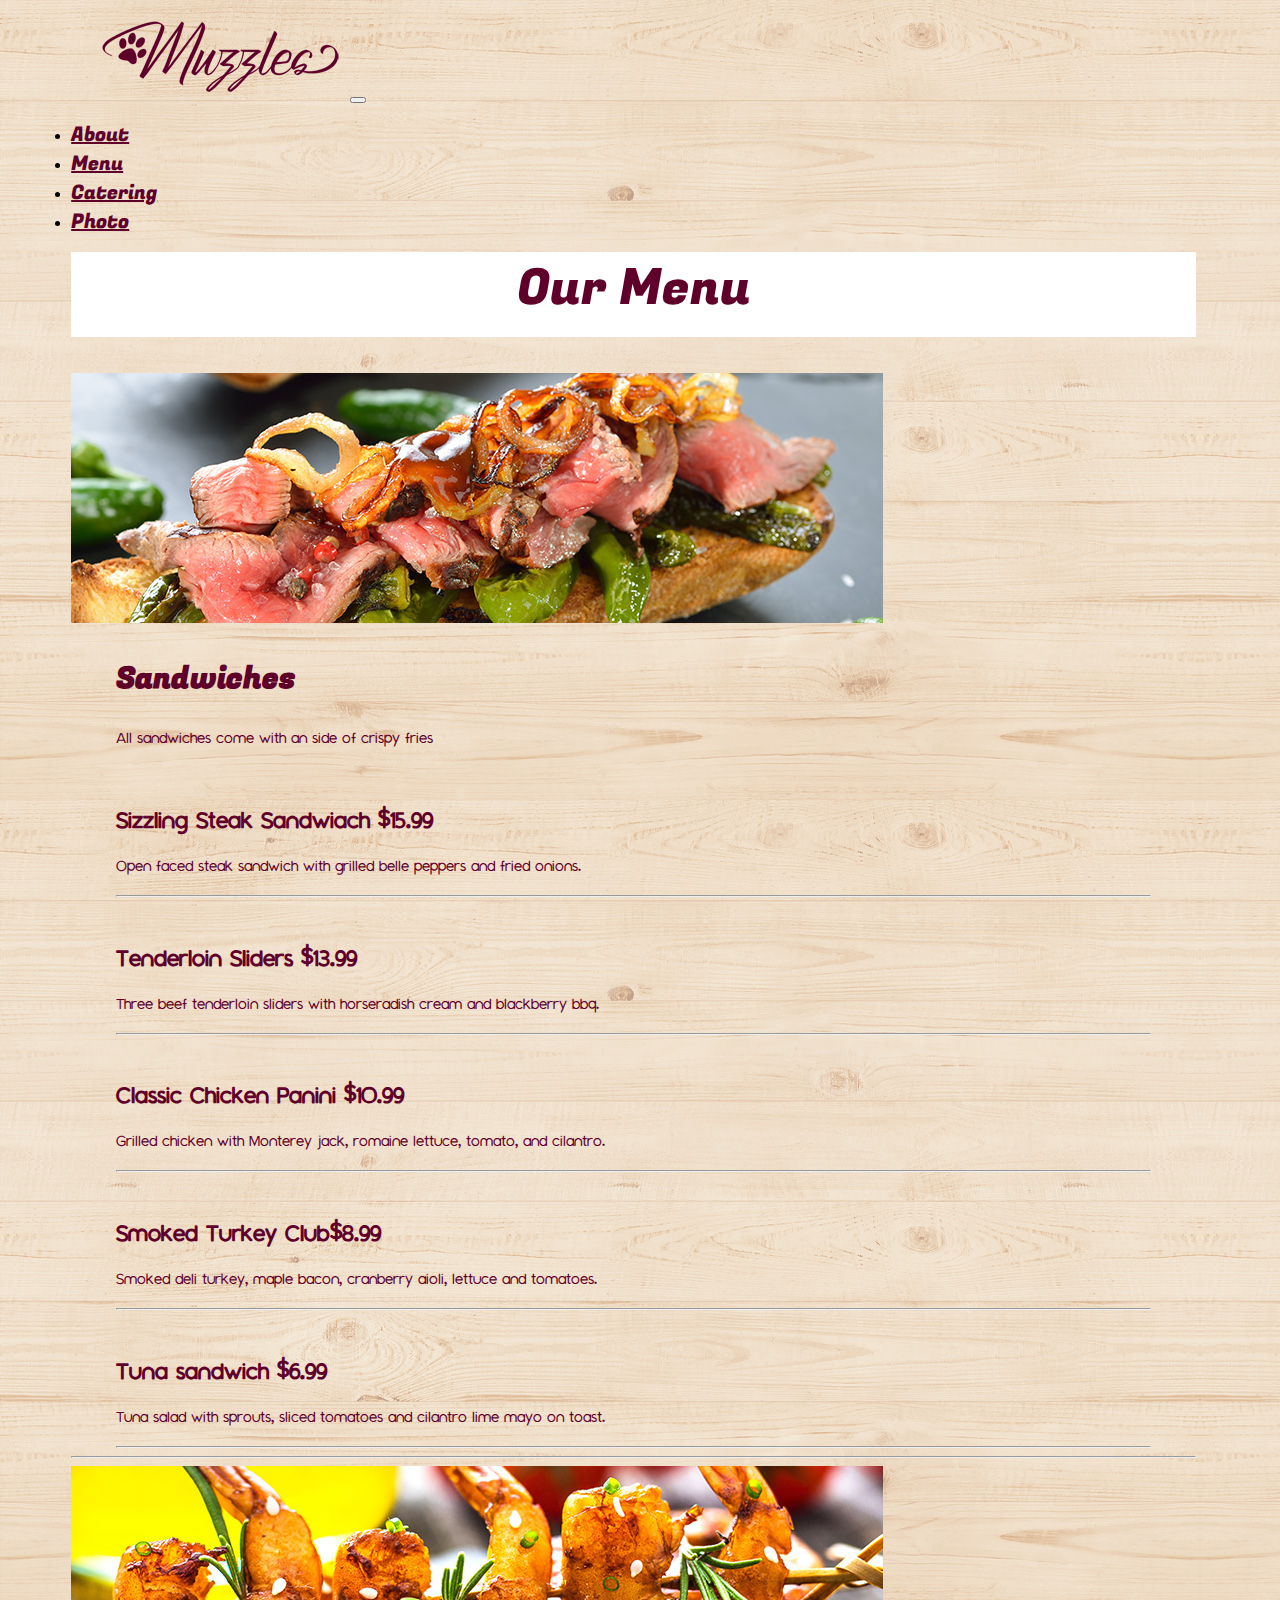
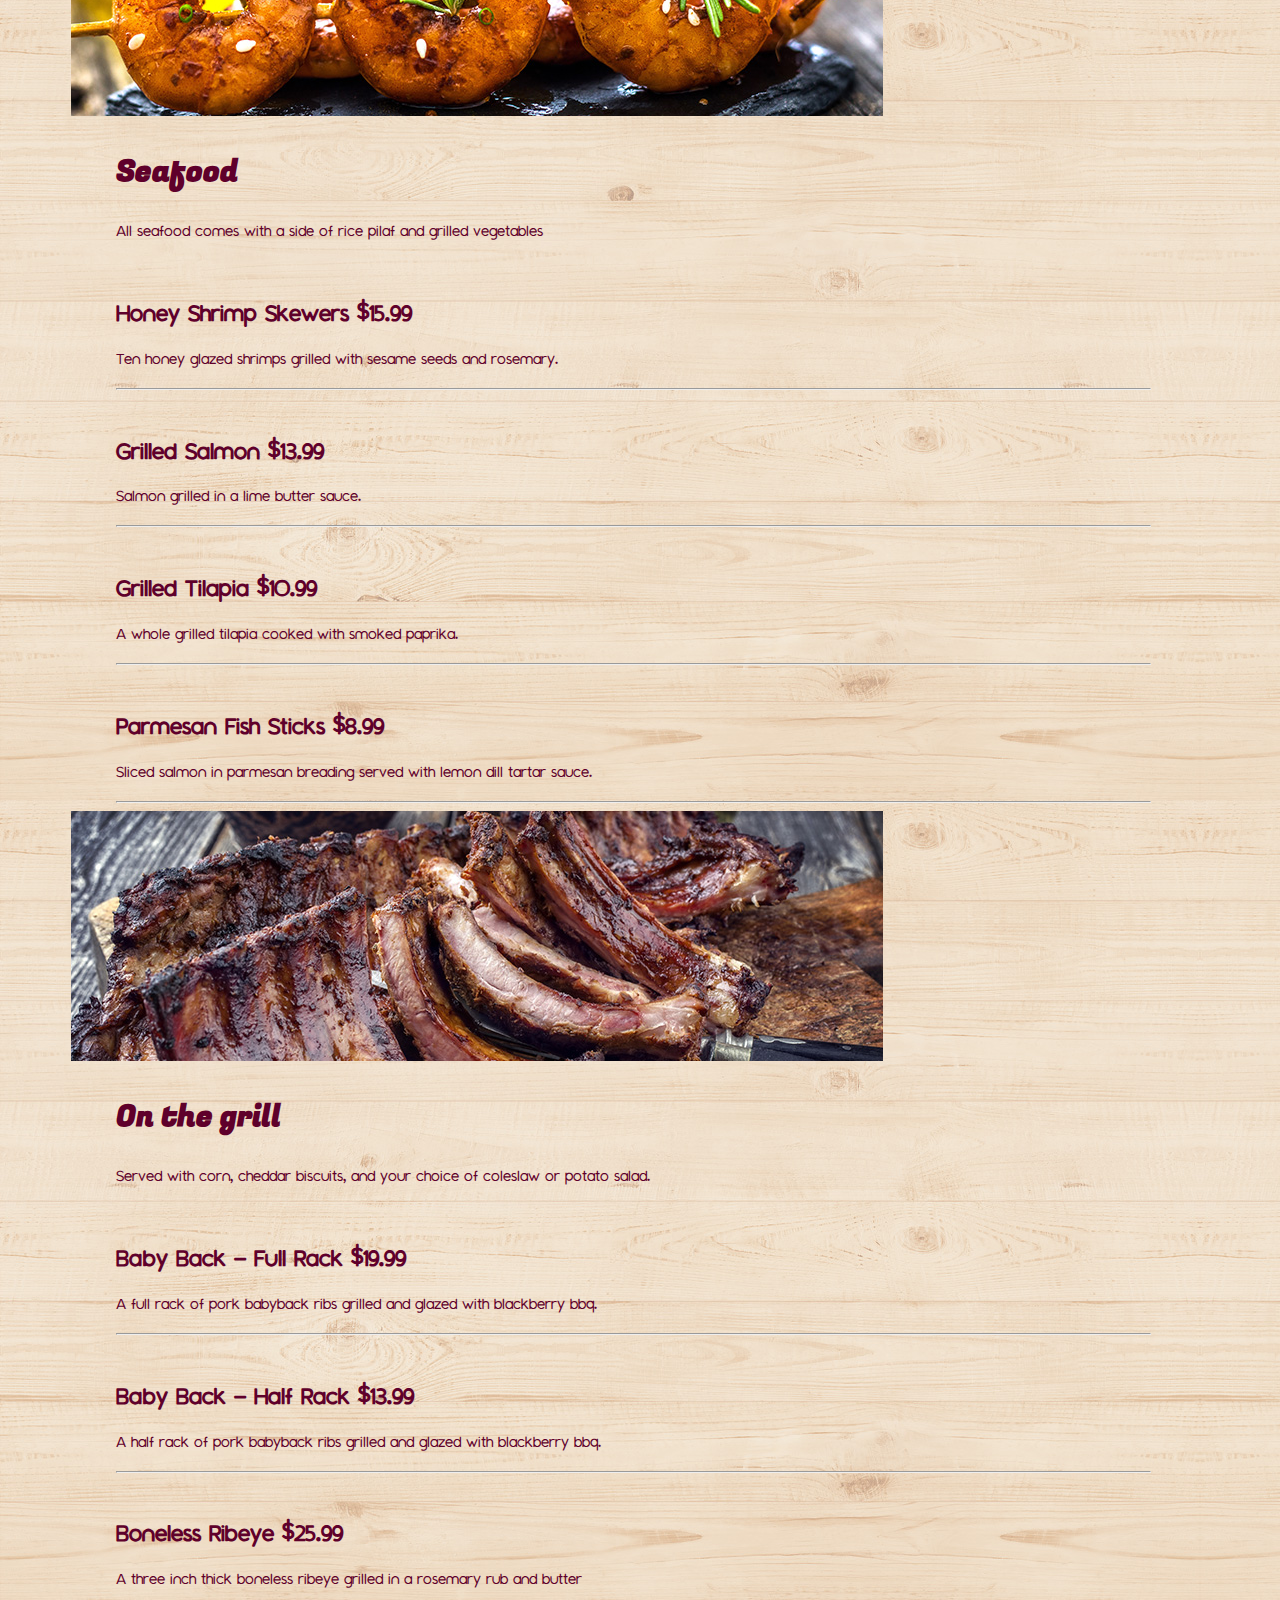
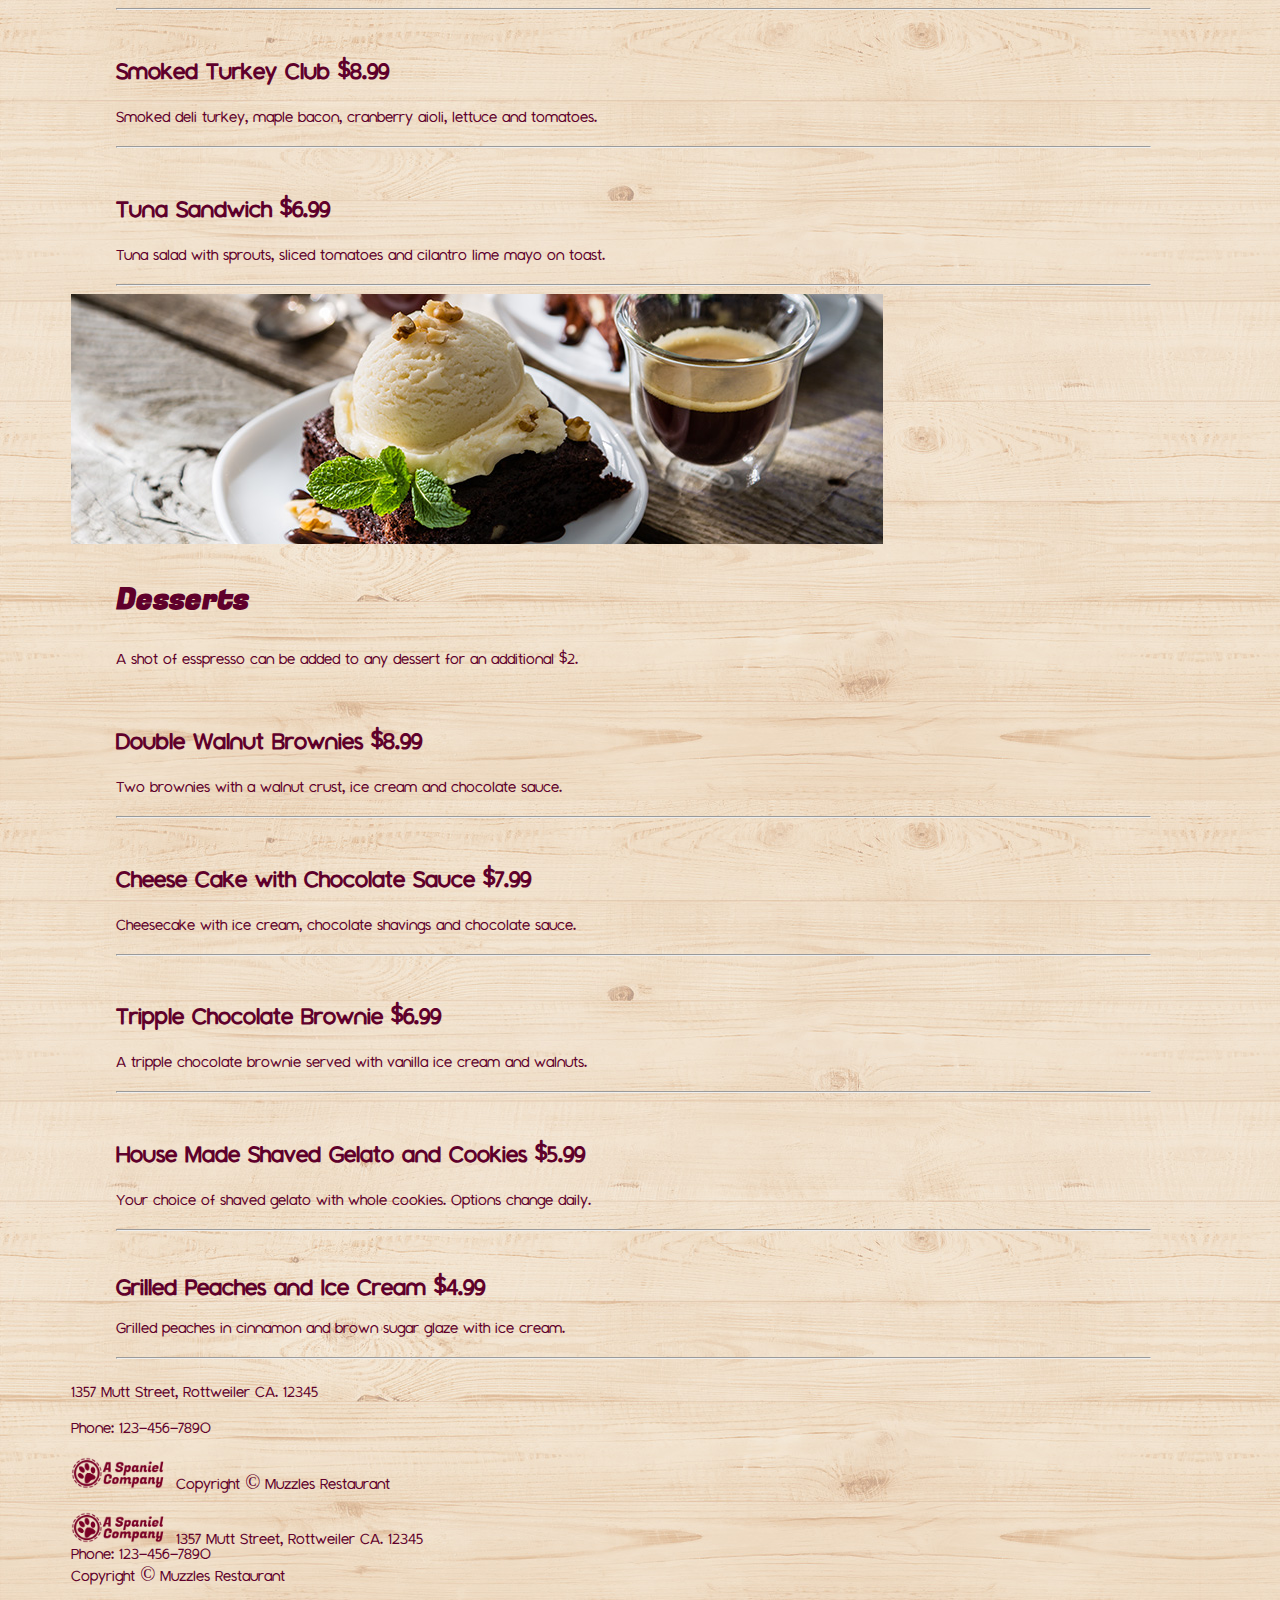
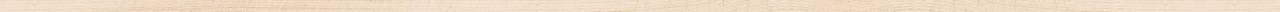
<file: pages/menu.html>
<!doctype html>
<html lang="en">
  <head>
    <meta charset="utf-8">
    <meta name="viewport" content="width=device-width, initial-scale=1">
    <title>menu Page</title>
    <link href="https://cdn.jsdelivr.net/npm/bootstrap@5.3.2/dist/css/bootstrap.min.css" rel="stylesheet" integrity="sha384-T3c6CoIi6uLrA9TneNEoa7RxnatzjcDSCmG1MXxSR1GAsXEV/Dwwykc2MPK8M2HN" crossorigin="anonymous">
  </head>
  <link rel="stylesheet" href="../style/styles.css">
  <body>
   <!-- navbar start -->
    <nav class="navbar navbar-expand-lg">
      <div class="container-fluid mb-3">
        <a class="navbar-brand" style="margin-left: 7%;" href="../index.html"><img class="navBarImg" src="../assets/RestaurantMockupFiles/assets/MuzzlesLogo.png" alt=""></a>
        <button style="margin-right: 7%;"
          class="navbar-toggler btnColor"
          type="button"
          data-bs-toggle="collapse"
          data-bs-target="#navbarSupportedContent"
          aria-controls="navbarSupportedContent"
          aria-expanded="false"
          aria-label="Toggle navigation"
        >
          <span class="navbar-toggler-icon"></span>
        </button>
        <div class="collapse navbar-collapse justify-content-end" id="navbarSupportedContent" style=" margin-right: 5%;">
          <ul class="navbar-nav justify-content-end text-center">
            <div class="container" style="margin-left: 2%; margin-right: 2%;">
            <li class="nav-item">
              <a class="nav-link navBarFont" href="./about.html">About</a>
            </li>
          </div>
          <div class="container" style="margin-left: 2%; margin-right: 2%;">
            <li class="nav-item">
              <a class="nav-link navBarFont" href="./menu.html">Menu</a>
            </li>
          </div>
          <div class="container" style="margin-left: 2%; margin-right: 2%;">
            <li class="nav-item">
              <a class="nav-link navBarFont" href="./catering.html">Catering</a>
            </li>
          </div>
          <div class="container" style="margin-left: 2%;">
            <li class="nav-item">
              <a class="nav-link navBarFont" href="./photos.html">Photo</a>
            </li>
          </div>

        </ul>
      </div>
    </div>
  </nav>
  <!-- navbar end -->
  <!-- header -->
  <div class="container-fluid">
    <div class="row" style="margin-left: 5%; margin-right: 6%;">
        <div class="col cateringTitle" style="height: 80px; background-color: white;">
            Our Menu
        </div>
    </div>
</div>
  <br>
  <br>
  <!-- end of header -->
  <div class="container-fluid">
    <!-- <div class="container"> -->
      <div class="row g-0 column-gap-3" style="margin-left: 5%; margin-right: 6%;">

        <!--sandwiches -->
        <div class="col-12 col-md-12 col-lg d-flex justify-content-center mb-3">
          <div class="card" style="height: auto; width: 100%; border: 0; border-radius: 0;" >
            <img style="border-radius: 0;" src="/assets/RestaurantMockupFiles/assets/menubeef.jpg" class="card-img-top" alt=" sandwhiches">
            <div class="card-body" style="margin-left: 4%; margin-right: 4%;">
              <p class="card-text">
              <h3 class="fon hrs"><strong>Sandwiches</strong></h3>
              <p class="txt frs">All sandwiches come with an side of crispy fries</p>
              <br>
              <h2 class="txt hrs d-flex justify-content-between">Sizzling Steak Sandwiach <span>$15.99</span> </h2>
              <p class="txt frs">Open faced steak sandwich with grilled belle peppers and fried onions.</p>
            
              <hr>
              <br>

              <h2 class="txt hrs d-flex justify-content-between">Tenderloin Sliders <span>$13.99</span></h2>
              <p class="txt frs">Three beef tenderloin sliders with horseradish cream and blackberry bbq.</p>
           
              <hr>
              <br>
              <h2 class="txt hrs d-flex justify-content-between">Classic Chicken Panini <span>$10.99</span></h2>
              <p class="txt frs">Grilled chicken with Monterey jack, romaine lettuce, tomato, and cilantro.</p>
             
              <hr>
              <br>
              <h2 class="txt hrs d-flex justify-content-between">Smoked Turkey Club<span>$8.99</span></h2>
              <p class="txt frs">Smoked deli turkey, maple bacon, cranberry aioli, lettuce and tomatoes.</p>
      
              <hr>
              <br>
              <h2 class="txt hrs d-flex justify-content-between">Tuna sandwich <span>$6.99</span></h2>
              <p class="txt frs">Tuna salad with sprouts, sliced tomatoes and cilantro lime mayo on toast.</p>

              <hr>
            </div>
          </div>
          <hr>
        </div>
        <!-- end of sandwhiches-->
        <!-- seafood -->
        <div class="col-12 col-md-12 col-lg  d-flex justify-content-center mb-3">
          <div class="card" style="height: auto; width: 100%; border: 0; border-radius: 0;">
            <img style="border-radius: 0;" src="/assets/RestaurantMockupFiles/assets/menuseafood.jpg" class="card-img-top" alt="sea food">
            <div class="card-body" style="margin-left: 4%; margin-right: 4%;">
              <p class="card-text">
              <h3 class="fon hrs"><strong>Seafood</strong></h3>
              <p class="txt frs">All seafood comes with a side of rice pilaf and grilled vegetables</p>
              <br>
              <h2 class="txt hrs d-flex justify-content-between">Honey Shrimp Skewers <span></span> $15.99</h2>
              <p class="txt frs">Ten honey glazed shrimps grilled with sesame seeds and rosemary.</p>

              <hr>
              <br>
              <h2 class="txt hrs d-flex justify-content-between">Grilled Salmon <span>$13.99</span></h2>
              <p class="txt frs">Salmon grilled in a lime butter sauce.</p>
          
              <hr>
              <br>
              <h2 class="txt hrs d-flex justify-content-between">Grilled Tilapia <span>$10.99</span></h2>
              <p class="txt frs">A whole grilled tilapia cooked with smoked paprika.</p>
      
              <hr>
              <br>
              <h2 class="txt hrs d-flex justify-content-between ">Parmesan Fish Sticks <span>$8.99</span></h2>
              <p class="txt frs">Sliced salmon in parmesan breading served with lemon dill tartar sauce.</p>
              
              <hr>
            </div>
          </div>
          <!-- end of seafood -->
        </div>
      </div>
      <!-- on the grill-->
      <div class="row g-0 column-gap-3" style="margin-left: 5%; margin-right: 6%;">
        <div class="col-12 col-md-12 col-lg d-flex justify-content-center mb-3" >
          <div class="card" style=" height: auto; width: 100%; border: 0; border-radius:0;">
            <img style="border-radius: 0;" src="/assets/RestaurantMockupFiles/assets/menumeat.jpg" class="card-img-top" alt="on the grill">
            <div class="card-body"style="margin-left: 4%; margin-right: 4%;" >
              <p class="card-text">
              <h3 class="fon hrs"><strong>On the grill</strong></h3>
              <p class="txt frs">Served with corn, cheddar biscuits, and your choice of coleslaw or potato salad.</p>
              <br>
              <h2 class="txt hrs d-flex justify-content-between">Baby Back - Full Rack <span>$19.99</span></h2>
              <p class="txt frs">A full rack of pork babyback ribs grilled and glazed with blackberry bbq.</p>
              
              <hr>
              <br>
              <h2 class="txt hrs d-flex justify-content-between">Baby Back - Half Rack <span>$13.99</span></h2>
              <p class="txt frs">A half rack of pork babyback ribs grilled and glazed with blackberry bbq.</p>
            
              <hr>
              <br>
              <h2 class="txt hrs d-flex justify-content-between">Boneless Ribeye <span>$25.99</span></h2>
              <p class="txt frs">A three inch thick boneless ribeye grilled in a rosemary rub and butter</p>
            
              <hr>
              <br>
              <h2 class="txt hrs  d-flex justify-content-between">Smoked Turkey Club <span>$8.99</span></h2>
              <p class="txt frs">Smoked deli turkey, maple bacon, cranberry aioli, lettuce and tomatoes.</p>
              
              <hr>
              <br>
              <h2 class="txt hrs d-flex justify-content-between">Tuna Sandwich <span>$6.99</span></h2>
              <p class="txt frs">Tuna salad with sprouts, sliced tomatoes and cilantro lime mayo on toast.</p>
            
              <hr>
            </div>
          </div>


        </div>
        <!-- end of the grill -->
        <!-- dessert -->
        <div class="col-12 col-md-12 col-lg  d-flex justify-content-center mb-3">
          <div class="card" style="height: auto; width: 100%; border: 0; border-radius: 0;">
            <img style="border-radius: 0;" src="/assets/RestaurantMockupFiles/assets/menudesserts.jpg" class="card-img-top" alt="desserts">
            <div class="card-body" style="margin-left: 4%; margin-right: 4%;">
              <p class="card-text">
              <h3 class="fon hrs"><strong>Desserts</strong></h3>
              <p class="txt frs">A shot of esspresso can be added to any dessert for an additional $2.</p>
              <br>
              <h2 class="txt hrs d-flex justify-content-between">Double Walnut Brownies <span>$8.99</span></h2>
              <p class="txt frs">Two brownies with a walnut crust, ice cream and chocolate sauce.</p>
              <hr>
            
              <br>
              <h2 class="txt hrs d-flex justify-content-between">Cheese Cake with Chocolate Sauce <span>$7.99</span></h2>
              <p class="txt frs">Cheesecake with ice cream, chocolate shavings and chocolate sauce.</p>
            
              <hr>
              <br>
              <h2 class="txt hrs d-flex justify-content-between">Tripple Chocolate Brownie <span class="txt">$6.99</span></h2>
              <p class="txt frs">A tripple chocolate brownie served with vanilla ice cream and walnuts.</p>

              <hr>
              <br>
              <h2 class="txt hrs  d-flex justify-content-between">House Made Shaved Gelato and Cookies <span>$5.99</span></h2>
              <p class="txt frs">Your choice of shaved gelato with whole cookies. Options change daily.</p>
            
              <hr>
              <br>
              <h1 class="txt hrs d-flex justify-content-between">Grilled Peaches and Ice Cream <span>$4.99</span></h1>
              <p class="txt frs">Grilled peaches in cinnamon and brown sugar glaze with ice cream.</p>
             
              <hr>
            </div>
          </div>
          <!-- end of dessert -->


        </div>
      </div>
    </div>
    <br>
    

      <!-- footer start -->
  <footer class="d-none d-md-block">
    <div class="container-fluid">
      <div class="row g-0 mt-5 " style="margin-left: 5%; margin-right: 6%;">
        <div class="col d-flex flex-column align-items-start paragraphTextAboutPg">
          1357 Mutt Street, Rottweiler CA. 12345
          <p>Phone: 123-456-7890</p>
        </div>
        <div class="col d-flex flex-column align-items-end paragraphTextAboutPg">
          <img src="../assets/RestaurantMockupFiles/assets/CompanyLogo.png" style="width: 100px; height: 31.6px;"
            alt="A special company logo">
          Copyright © Muzzles Restaurant
        </div>
      </div>
      <br>
  </footer>
  <!-- footer end -->

  <!-- responsive footer start -->
  <footer class="d-block d-sm-block d-md-none">
    <div class="container-fluid">
      <div class="row g-0 mt-3 mb-1" style="margin-left: 5%; margin-right: 6%;">
        <div class="col d-flex flex-column align-items-center paragraphTextAboutPg text-center">
          <img src="../assets/RestaurantMockupFiles/assets/CompanyLogo.png" style="width: 100px; height: 31.6px;"
            alt="A special company logo">
          1357 Mutt Street, Rottweiler CA. 12345
          <br>
          Phone: 123-456-7890
          <br>
          Copyright © Muzzles Restaurant
        </div>
      </div>
      <br>
  </footer>

  <!-- responsive footer end -->





    <script src="https://cdn.jsdelivr.net/npm/bootstrap@5.3.2/dist/js/bootstrap.bundle.min.js"
      integrity="sha384-C6RzsynM9kWDrMNeT87bh95OGNyZPhcTNXj1NW7RuBCsyN/o0jlpcV8Qyq46cDfL"
      crossorigin="anonymous"></script>
</body>

</html>
</file>
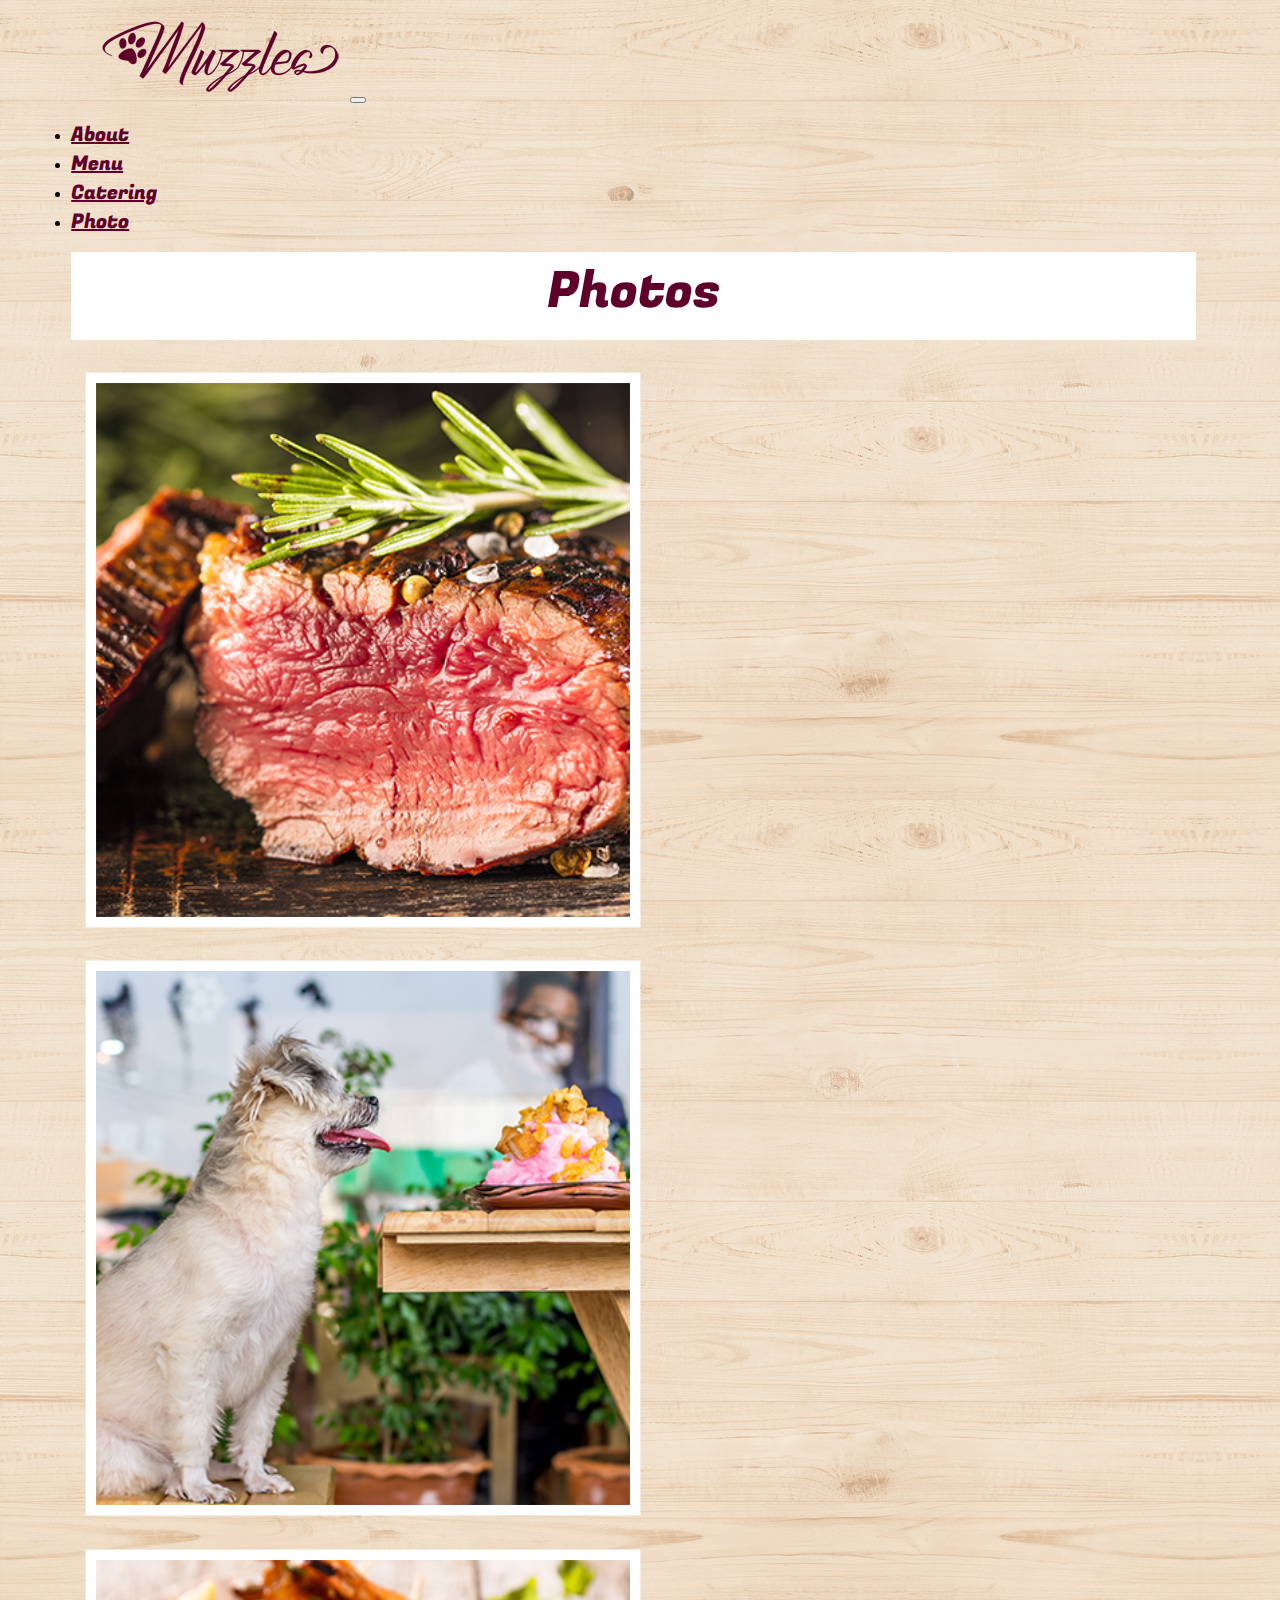
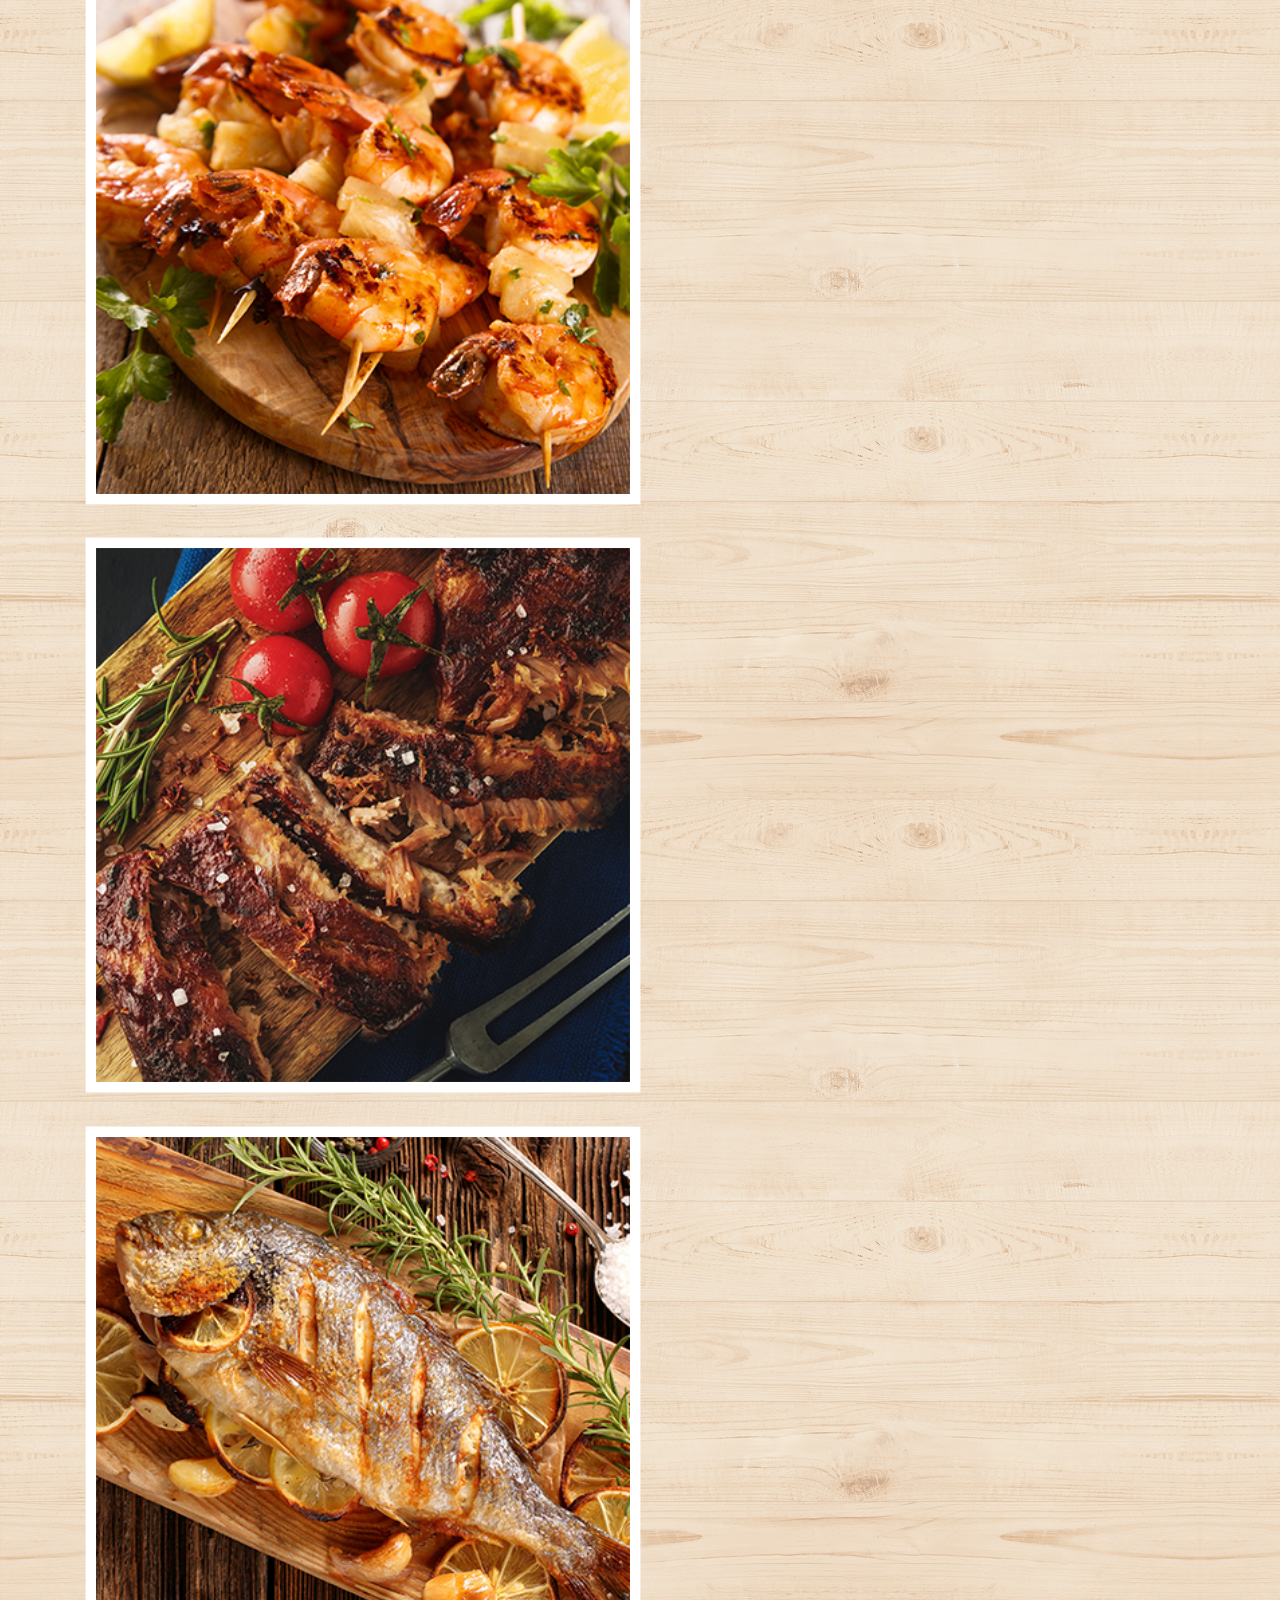
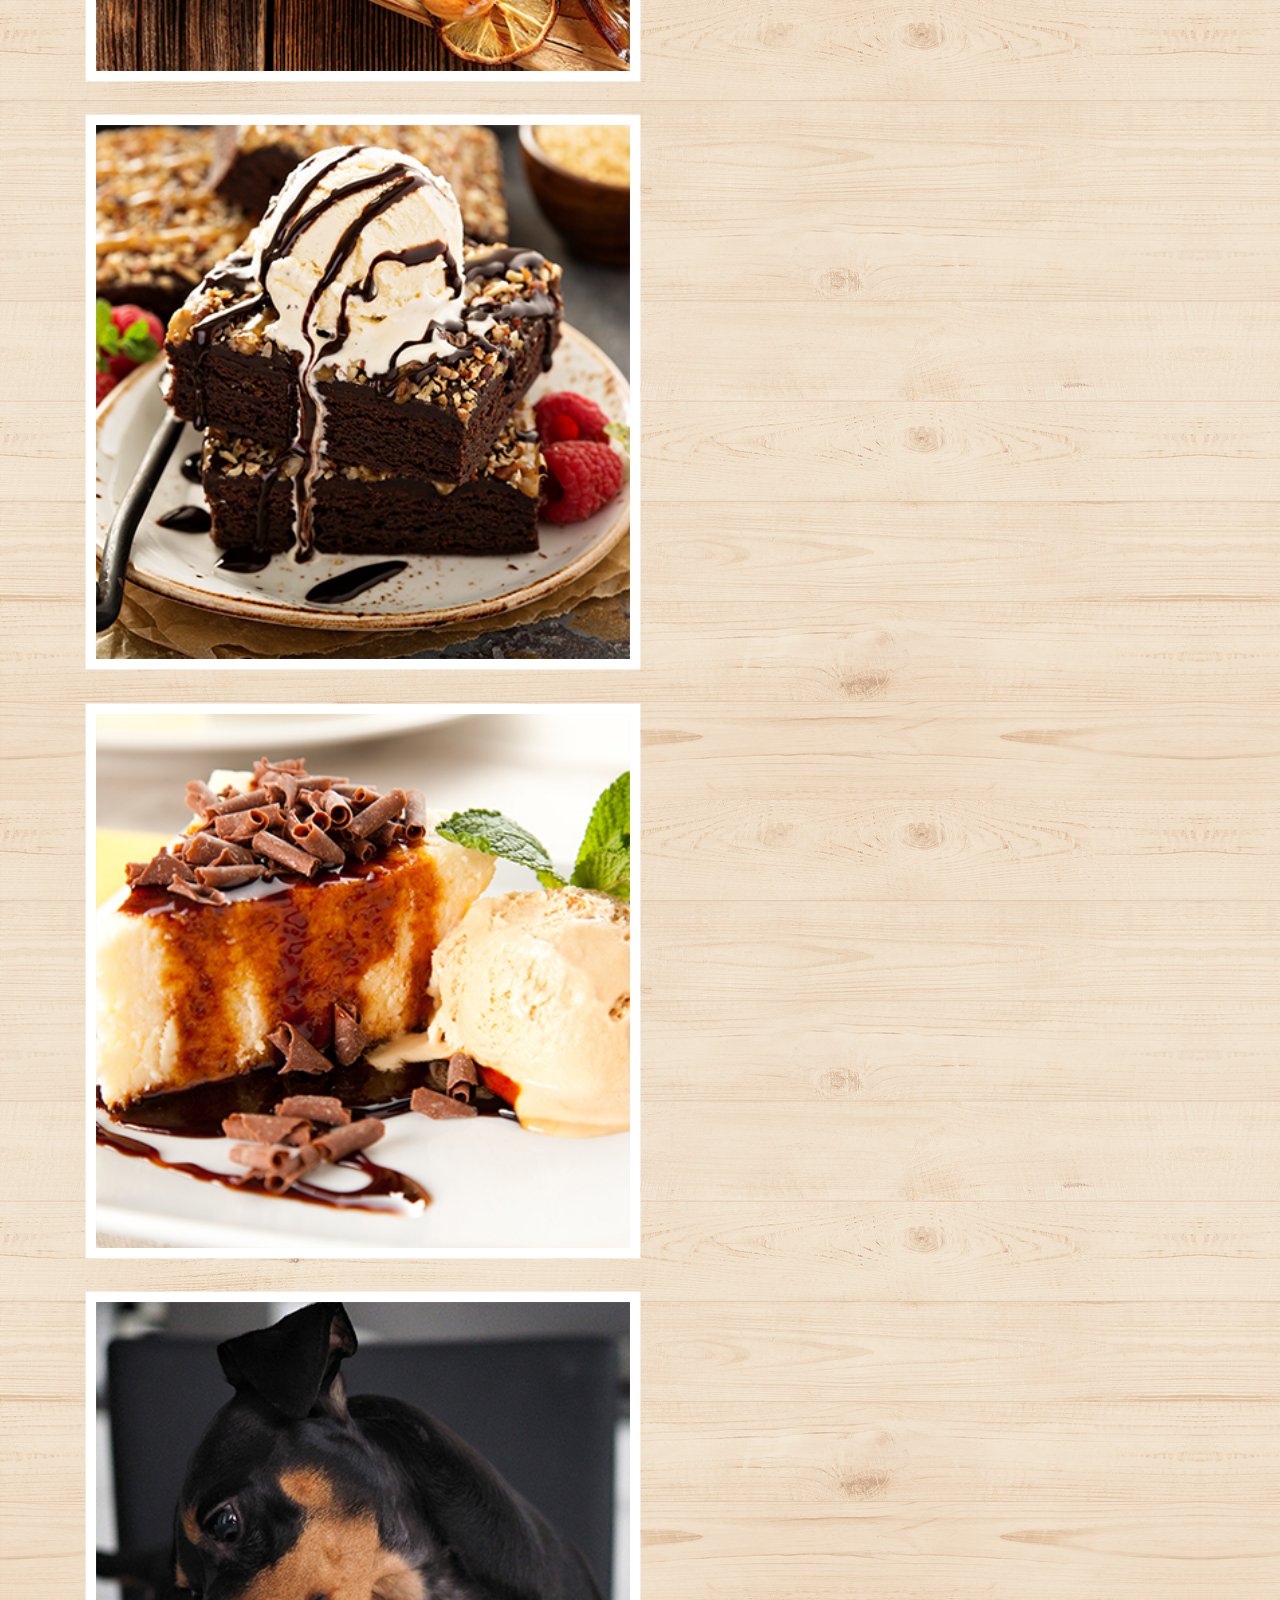
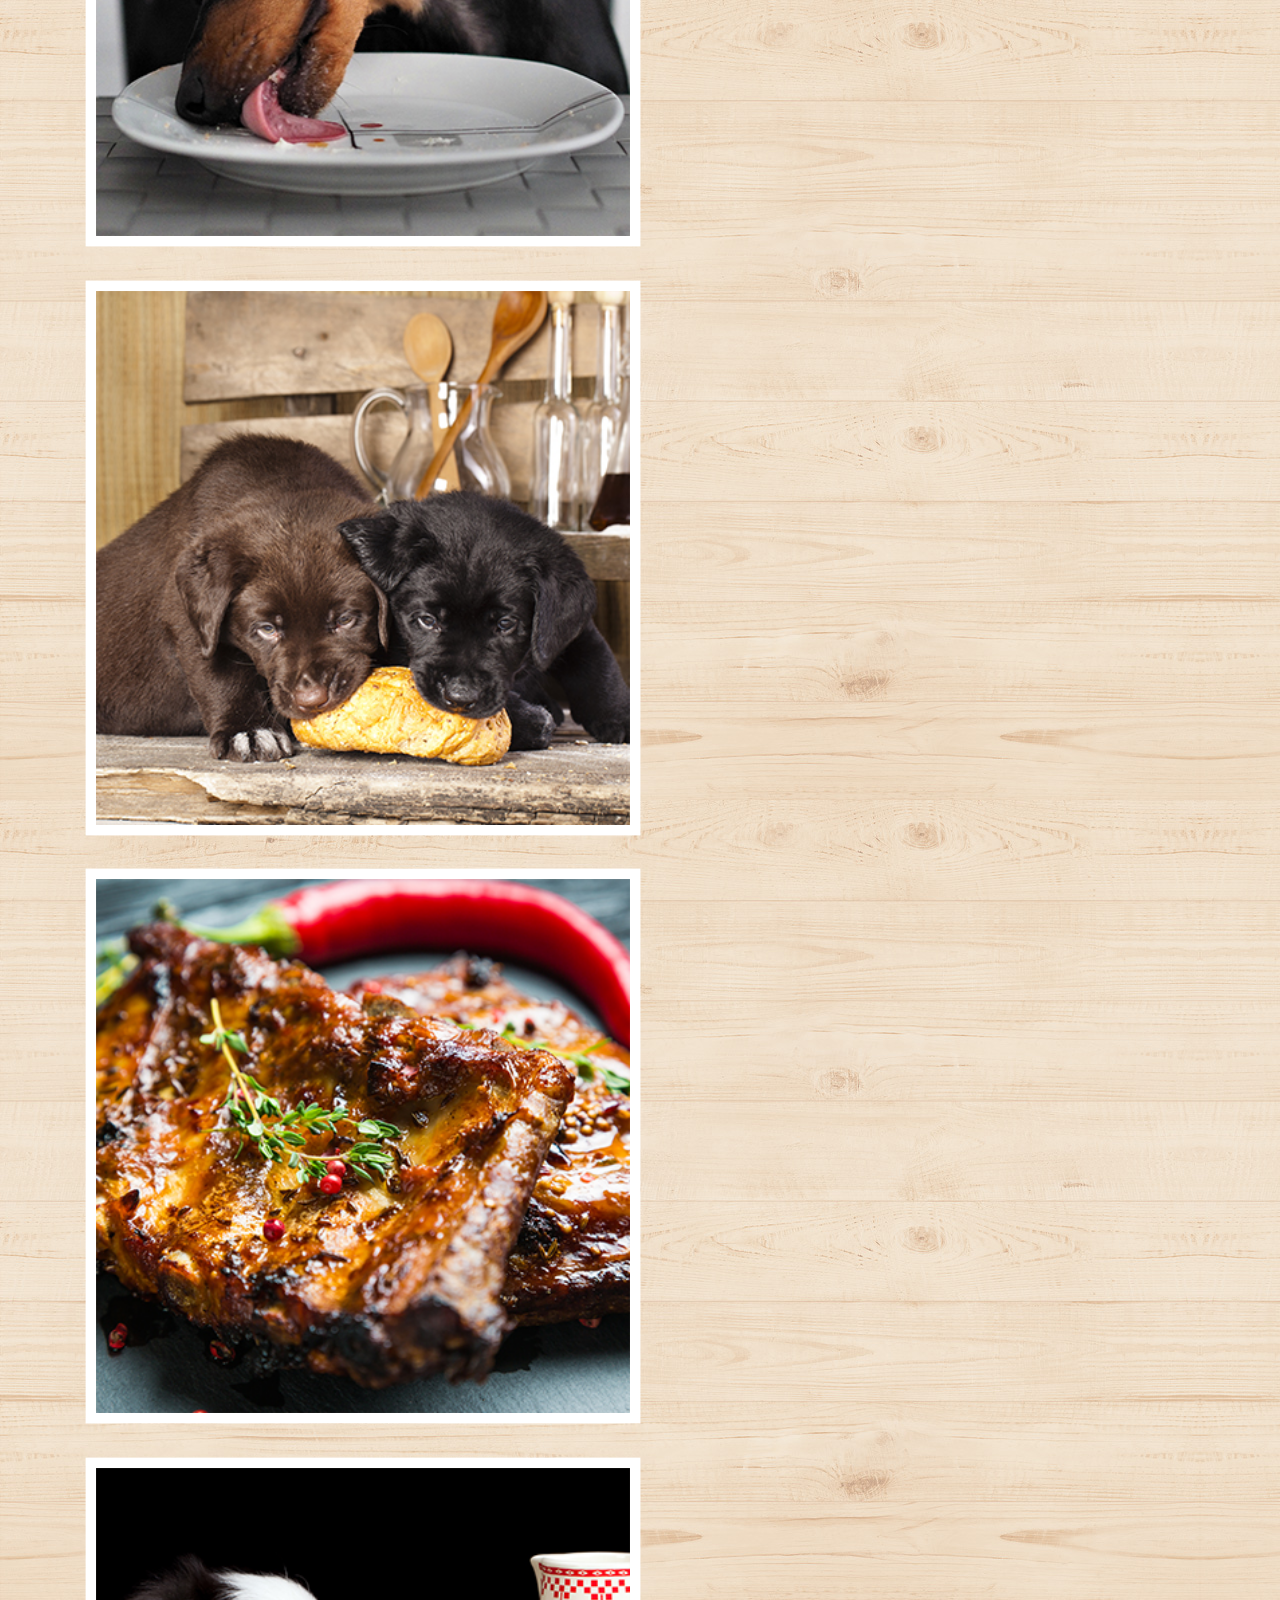
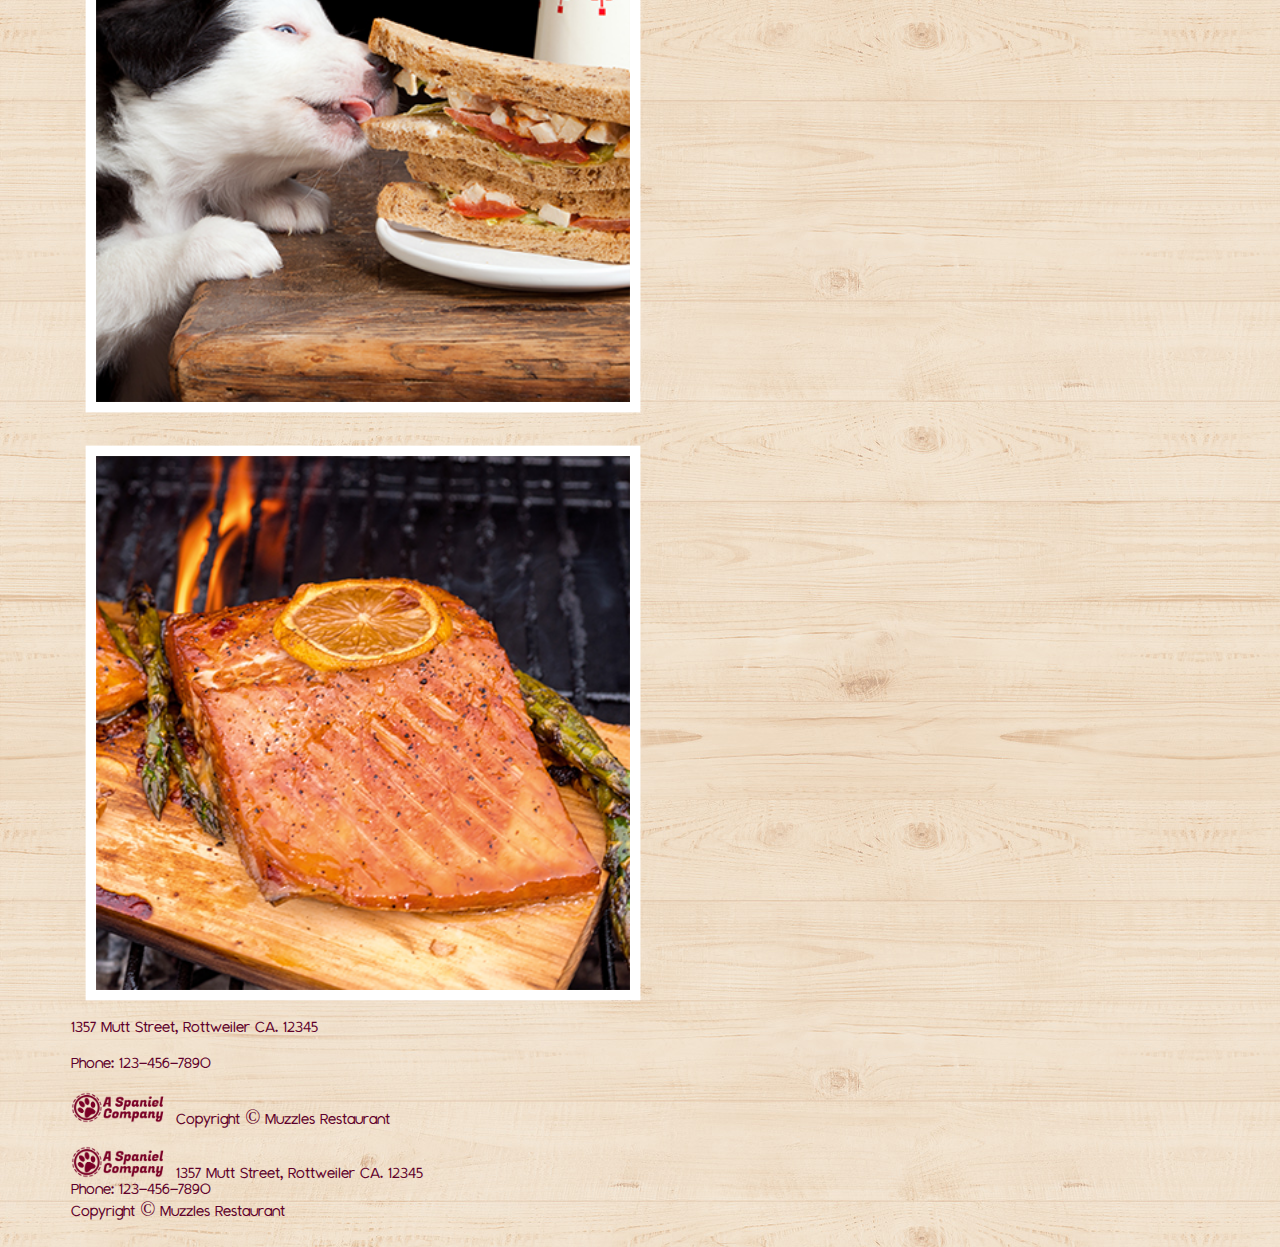
<file: pages/photos.html>
<!doctype html>
<html lang="en">

<head>
  <meta charset="utf-8">
  <meta name="viewport" content="width=device-width, initial-scale=1">
  <title>Photos</title>
  <link href="https://cdn.jsdelivr.net/npm/bootstrap@5.3.2/dist/css/bootstrap.min.css" rel="stylesheet"
    integrity="sha384-T3c6CoIi6uLrA9TneNEoa7RxnatzjcDSCmG1MXxSR1GAsXEV/Dwwykc2MPK8M2HN" crossorigin="anonymous">
</head>
<link rel="stylesheet" href="../style/styles.css">

<body>
  <!-- navbar start -->
  <nav class="navbar navbar-expand-lg">
    <div class="container-fluid mb-3">
      <a class="navbar-brand" style="margin-left: 7%;" href="../index.html"><img
        class="navBarImg" src="../assets/RestaurantMockupFiles/assets/MuzzlesLogo.png" alt="Muzzles Logo"></a>
      <button class="navbar-toggler btnColor" style=" margin-right: 7%;" type="button" data-bs-toggle="collapse" data-bs-target="#navbarSupportedContent"
        aria-controls="navbarSupportedContent" aria-expanded="false" aria-label="Toggle navigation">
        <span class="navbar-toggler-icon"></span>
      </button>
      <div class="collapse navbar-collapse justify-content-end" id="navbarSupportedContent" style=" margin-right: 5%;">
        <ul class="navbar-nav justify-content-end text-center">
          <div class="container" style="margin-left: 2%; margin-right: 2%;">
            <li class="nav-item">
              <a class="nav-link navBarFont" href="./about.html">About</a>
            </li>
          </div>
          <div class="container" style="margin-left: 2%; margin-right: 2%;">
            <li class="nav-item">
              <a class="nav-link navBarFont" href="./menu.html">Menu</a>
            </li>
          </div>
          <div class="container" style="margin-left: 2%; margin-right: 2%;">
            <li class="nav-item">
              <a class="nav-link navBarFont" href="./catering.html">Catering</a>
            </li>
          </div>
          <div class="container" style="margin-left: 2%;">
            <li class="nav-item">
              <a class="nav-link navBarFont" href="./photos.html">Photo</a>
            </li>
          </div>

        </ul>
      </div>
    </div>
  </nav>
  <!-- navbar end -->

  <!-- Title Head start -->




  <div class="container-fluid">
    <div class="row" style="margin-left: 5%; margin-right: 6%;">
      <div class="col cateringTitle" style="height: 80px; background-color: white; padding-top: 0.25%;">
        Photos
      </div>
    </div>
  </div>
  <br>
  <!-- Title Head End -->

  <!-- Image Grid Start -->

  <div class="container-fluid">
    <div class="row g-0" style="margin-left: 5%; margin-right: 6%;">
      <div class="col-12 col-xl-6">
        <div class="row">
          <img class="gridImage" src="../assets/RestaurantMockupFiles/assets/photo01.jpg" alt="steak">
          <img class="gridImage" src="../assets/RestaurantMockupFiles/assets/photo02.jpg" alt="hungry dog">
        </div>
        <div class="row">
          <img class="gridImage" src="../assets/RestaurantMockupFiles/assets/photo05.jpg" alt="bbq shrimp">
          <img class="gridImage" src="../assets/RestaurantMockupFiles/assets/photo06.jpg" alt="ribs?">
        </div>
        <div class="row">
          <img class="gridImage" src="../assets/RestaurantMockupFiles/assets/photo09.jpg" alt="grilled fish">
          <img class="gridImage" src="../assets/RestaurantMockupFiles/assets/photo10.jpg"
            alt="chocolate cake with ice cream">
        </div>
      </div>
      <div class="col-12 col-xl-6">
        <div class="row">
          <img class="gridImage" src="../assets/RestaurantMockupFiles/assets/photo03.jpg" alt="cheese cake">
          <img class="gridImage" src="../assets/RestaurantMockupFiles/assets/photo04.jpg"
            alt="unsanity, dog licking plate">
        </div>
        <div class="row">
          <img class="gridImage" src="../assets/RestaurantMockupFiles/assets/photo07.jpg" alt="puppys eating bread">
          <img class="gridImage" src="../assets/RestaurantMockupFiles/assets/photo08.jpg" alt="saucey ribs">
        </div>
        <div class="row">
          <img class="gridImage" src="../assets/RestaurantMockupFiles/assets/photo11.jpg" alt="dog licking sandwich">
          <img class="gridImage" src="../assets/RestaurantMockupFiles/assets/photo12.jpg"
            alt="looks like grilled salmon">
        </div>
      </div>
    </div>

  </div>



  <!-- Image Grid End -->

  <!-- footer start -->
  <footer class="d-none d-md-block">
    <div class="container-fluid">
      <div class="row g-0 mt-3" style="margin-left: 5%; margin-right: 6%;">
        <div class="col d-flex flex-column align-items-start paragraphTextAboutPg">
          1357 Mutt Street, Rottweiler CA. 12345
          <p>Phone: 123-456-7890</p>
        </div>
        <div class="col d-flex flex-column align-items-end paragraphTextAboutPg">
          <img src="../assets/RestaurantMockupFiles/assets/CompanyLogo.png" style="width: 100px; height: 31.6px;"
            alt="A special company logo">
          Copyright © Muzzles Restaurant
        </div>
      </div>
      <br>
  </footer>
  <!-- footer end -->

  <!-- responsive footer start -->
  <footer class="d-block d-sm-block d-md-none">
    <div class="container-fluid">
      <div class="row g-0 mt-3 mb-1" style="margin-left: 5%; margin-right: 6%;">
        <div class="col d-flex flex-column align-items-center paragraphTextAboutPg text-center">
          <img src="../assets/RestaurantMockupFiles/assets/CompanyLogo.png" style="width: 100px; height: 31.6px;"
            alt="A special company logo">
          1357 Mutt Street, Rottweiler CA. 12345
          <br>
          Phone: 123-456-7890
          <br>
          Copyright © Muzzles Restaurant
        </div>
      </div>
      <br>
  </footer>

  <!-- responsive footer end -->









  <script src="https://cdn.jsdelivr.net/npm/bootstrap@5.3.2/dist/js/bootstrap.bundle.min.js"
    integrity="sha384-C6RzsynM9kWDrMNeT87bh95OGNyZPhcTNXj1NW7RuBCsyN/o0jlpcV8Qyq46cDfL"
    crossorigin="anonymous"></script>
</body>

</html>
</file>
<file: style/styles.css>
@font-face {
    font-family: 'FugazOne';
    src: url(../fonts/Montauk-Regular/Fugaz_One/FugazOne-Regular.ttf);
}
@font-face {
    font-family: 'Montauk-Bold';
    src: url(../fonts/Montauk-Regular/Montauk-Bold.otf);
}
@font-face {
    font-family: 'Montauk-Italic';
    src: url(../fonts/Montauk-Regular/Montauk-Italic.otf);
}
@font-face {
    font-family: 'Montauk-Light';
    src: url(../fonts/Montauk-Regular/Montauk-Light.otf);
}
@font-face {
    font-family: 'Montauk-Regular';
    src: url(../fonts/Montauk-Regular/Montauk-Regular.otf);
}

@font-face {
    font-family: paragraphFont;
    src: url(../fonts/Montauk-Regular/Montauk-Light.otf);
}

@font-face {
    font-family: headingText;
    src: url(../fonts/Montauk-Regular/Fugaz_One/FugazOne-Regular.ttf);
}

body {
    background-image: url(../assets/RestaurantMockupFiles/assets/bgtexture.jpg);
}


/* catering styling start */
.cateringTitle {
    background-color: #FFFFFF;
    color: #5F002B;
    text-align: center;
    font-size: 50px;
    font-family: 'FugazOne';
    padding-bottom: 5px;

}
.horderves{
    width: 100%;
    height: 100%;
    object-fit: cover;
    padding-bottom: 20px;
}

.caterText {
    background-color: #FFFFFF;
    color: #5F002B;
    padding: 5px;
    margin-bottom: 20px;
    padding: 20px;
}

.caterTextHead {
    font-size: 30px;
    font-family: 'FugazOne';
}

.caterTextBody {
    font-size: 20px;
    font-family: 'Montauk-Regular';
}

.caterResizeEnd {
    width: 100%;
    height: auto;
}

.caterEndImage {
    display: flex;
    flex-direction: row;
    justify-content: space-between;
    
}
.endImagePad{
    margin-bottom: 20px;
}
.footLeft{
    text-align: left;
    color: #5F002B;
    font-family: 'Montauk-Light';
}
.footRight{
    text-align: right;
    color: #5F002B;
    font-family: 'Montauk-Light';
}
.footImg{
    width: 15%;
}

/* catering styling end */

/* Photo Styling start */

.gridImage{
    width: 50%;
    border: 11px solid white;
    transform: scale(95%);
    padding: 0%; 
}
/* Photo Styling End */
.test{
    width: auto;
}


@font-face {
    font-family: paragraphFont;
    src: url(../fonts/Montauk-Regular/Montauk-Light.otf);
}

@font-face {
    font-family: headingText;
    src: url(../fonts/Montauk-Regular/Fugaz_One/FugazOne-Regular.ttf);
}

body {
background-image: url(../assets/RestaurantMockupFiles/assets/bgtexture.jpg);
}

.headingTextAboutPg {
font-family: headingText;
font-size: 50px;
}

.headerTextAboutPg {
font-size: 30px;
font-family: headingText;
}

.paragraphTextAboutPg {
font-family: paragraphFont;
font-size: 20px;
color: #5F002B;
}

.homePGBG {
background-image: url(../assets/RestaurantMockupFiles/assets/homeHero.jpg);
background-size: cover;
height: 600px;
background-position: center;
}

.navBarFont {
    font-size: 20px;
    font-family: 'FugazOne';
    color: #5F002B;


}
.btnColor{
    color: #5F002B;

}

.navBarImg {
    width: auto;
}

@media screen and (max-width: 2560px){
    .headingTextAboutPg {
        font-size: 70px;
    }
    .paragraphTextAboutPg {
        font-size: 30px;
    }
    .caterTextHead{
        font-size: 50px;
    }
    .caterTextBody{
        font-size: 30px;
    }
}

@media screen and (max-width: 1921px){
    .headingTextAboutPg {
        font-size: 50px;
    }
    .paragraphTextAboutPg {
        font-size: 20px;
    }
    .caterTextHead{
        font-size: 30px;
    }
    .caterTextBody{
        font-size: 20px;
    }
}

@media screen and (max-width: 1075px){
    .headingTextAboutPg {
        font-size: 30px;
    }
    .paragraphTextAboutPg {
        font-size: 20px;
    }
}

@media screen and (max-width: 769px){
    .homePGBG {
        height: 350px;
    }
}

@media screen and (max-width:640px){
    .navBarImg {
        height: 50px;
        width: auto;
    }
    .homePGBG {
        height: 300px;
    }
}
.head{
    text-align: center;
    border: solid;
    border-color:#FFFFFF;
    background-color: #FFFFFF;
    padding-left: 20px;
    padding-right: 20px;
    font-family: fugazOne-regular;
    src: url('/fonts/Montauk-Regular/FugazOne-Regular.ttf');
    color: #5F002B;
}

.whit{
    background-color: #FFFFFF;
}


.fon{
    font-family: 'FugazOne';
    color: #5F002B;
}
.txt{
    font-family: 'Montauk-Light';
    color: #5F002B;
}

hr{
    color: #5F002B;
    opacity: 100%;
}

.frs{
    font-size: 20px;

}

.hrs{
    font-size: 30px;
}
@media screen and (max-width:768px){
    .horderves{
        display: none;
    }
    .charcuterie{
        display: none;
    }
    .sliders{
        display: none;
    }
    .appetizer{
        display: none;
    }
}
</file>
